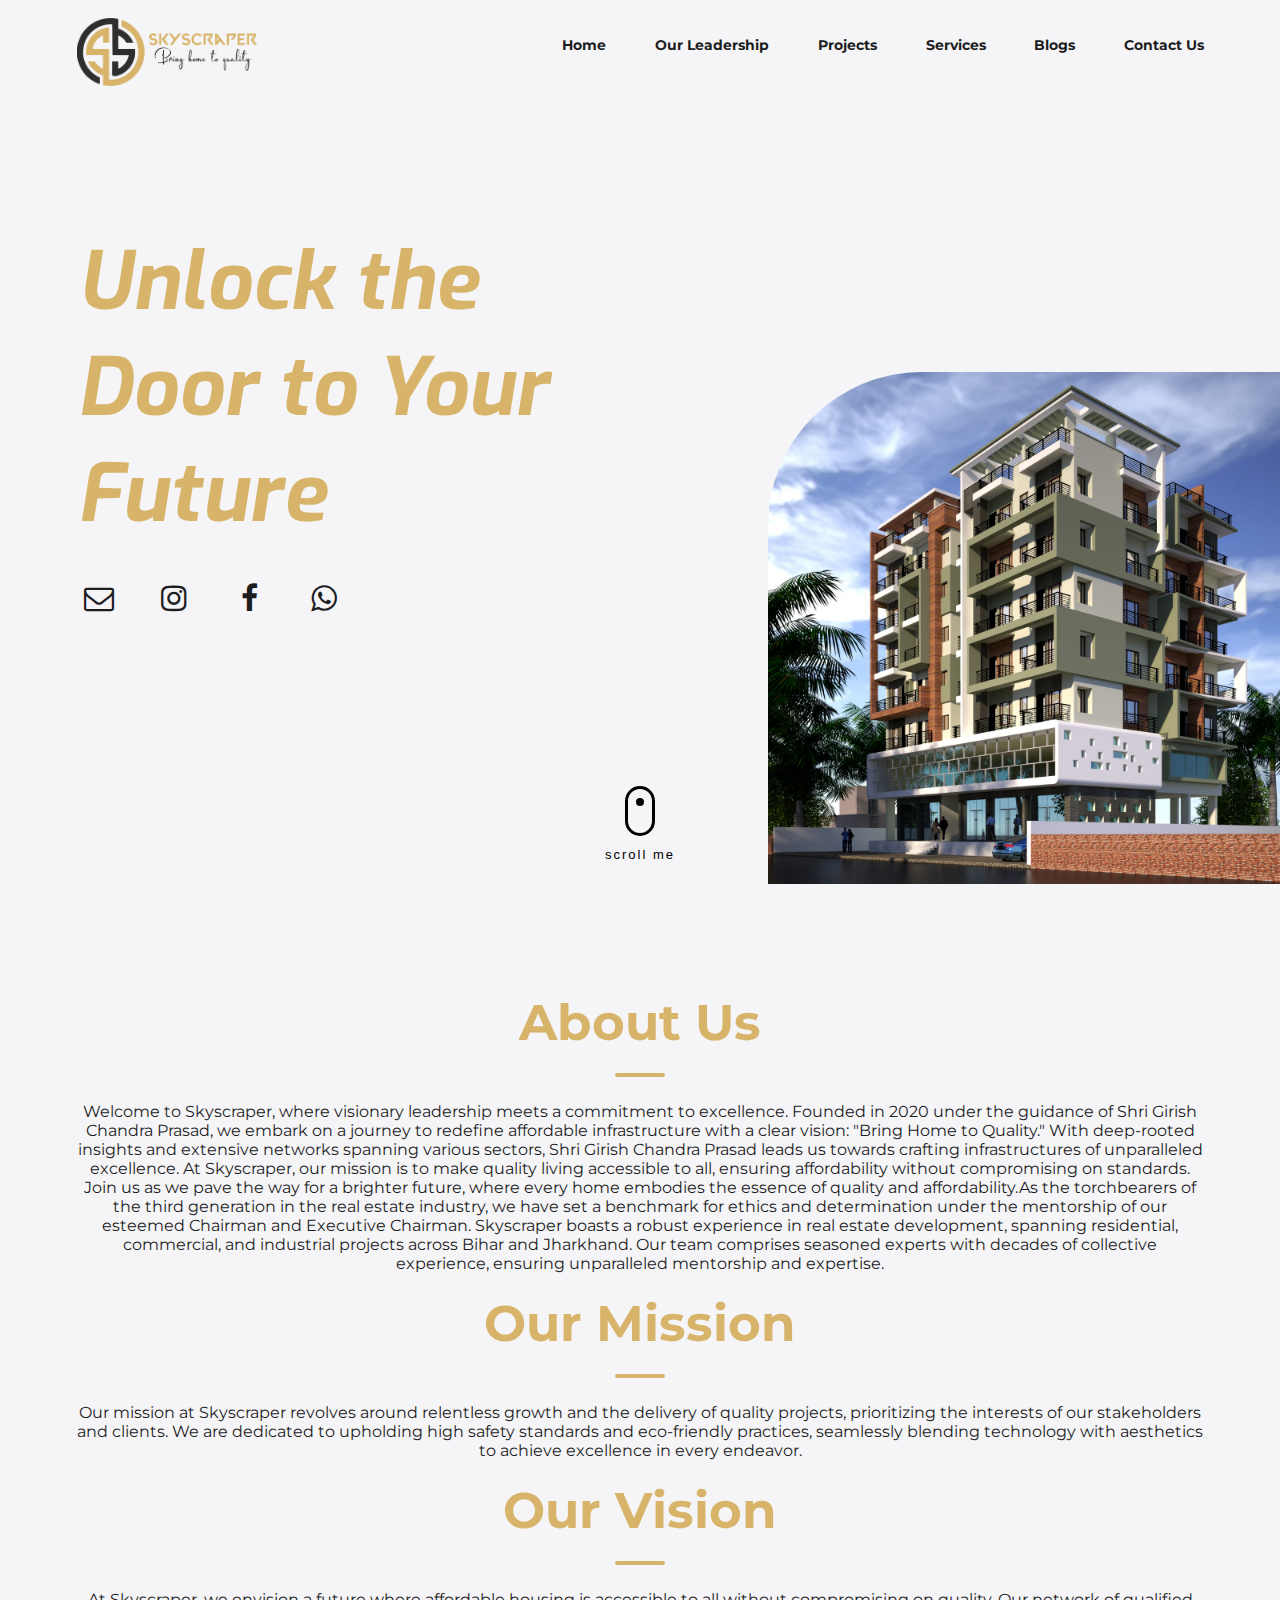
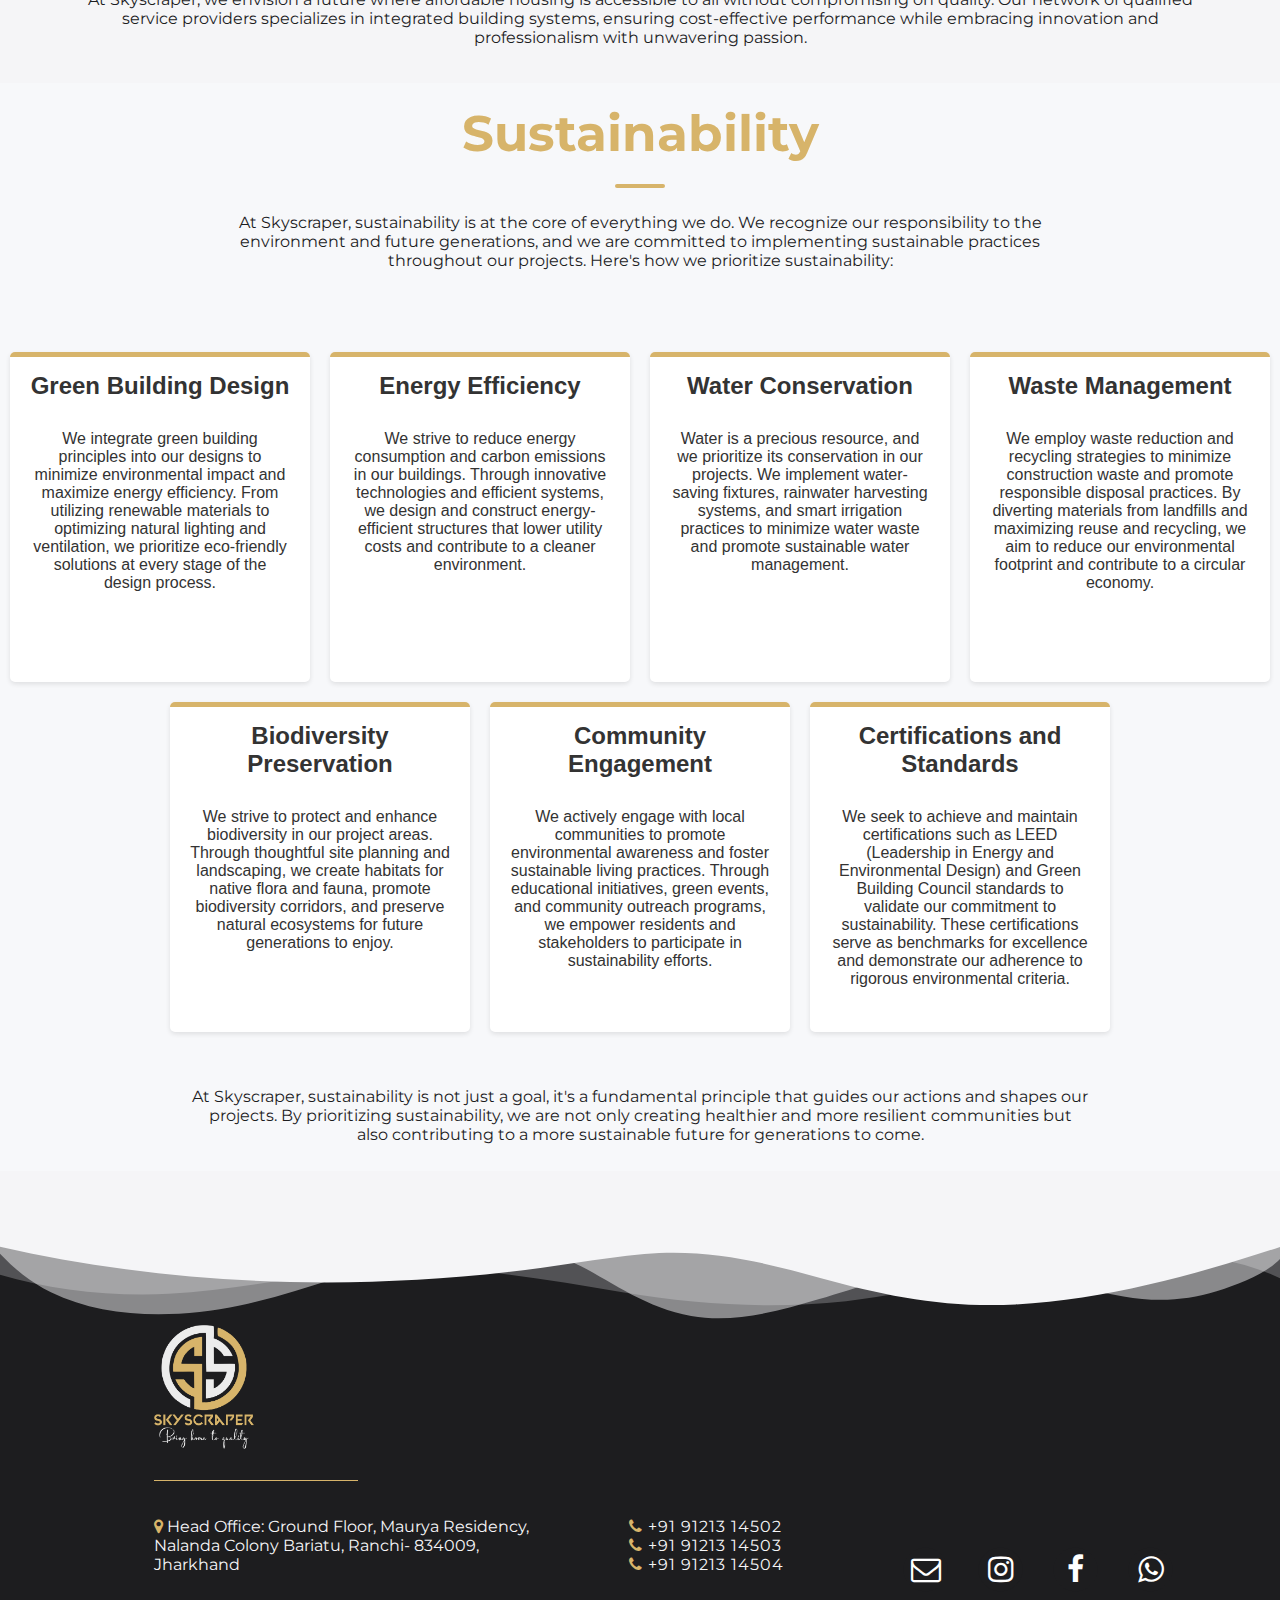
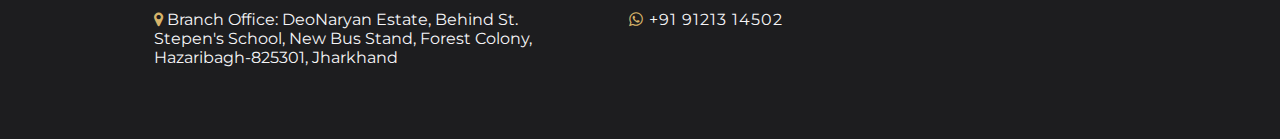
<file: index.html>
<!DOCTYPE html>
<html lang="en">

<head>
    <meta charset="UTF-8">
    <meta name="viewport" content="width=device-width, initial-scale=1.0">
    <title>Sky Scrapers</title>
    <!-- <link href="//maxcdn.bootstrapcdn.com/font-awesome/4.7.0/css/font-awesome.min.css" rel="stylesheet"> -->
    <!-- <link rel='stylesheet' href='https://cdnjs.cloudflare.com/ajax/libs/bootstrap/5.0.2/css/bootstrap.min.css'> -->
    <!-- <link rel='stylesheet' href='https://cdnjs.cloudflare.com/ajax/libs/font-awesome/6.2.0/css/all.min.css'> -->
    <link rel="preconnect" href="https://fonts.googleapis.com">
    <link rel="preconnect" href="https://fonts.gstatic.com" crossorigin>
    <link href="//maxcdn.bootstrapcdn.com/font-awesome/4.7.0/css/font-awesome.min.css" rel="stylesheet">

    <link
        href="https://fonts.googleapis.com/css2?family=Exo:ital,wght@0,100..900;1,100..900&family=Montserrat:ital,wght@0,100..900;1,100..900&display=swap"
        rel="stylesheet">
    <link rel="stylesheet" href="./css/styles.css">
</head>
<!--   font-family: "Montserrat", sans-serif; -->
<!-- font-family: "Exo", sans-serif; -->

<body>


    <!-- HTML -->
    <nav id="navbar">
        <div class="logo">
            <a href="./index.html"><img class="logo-img-nav" src="./assets/Flat-logo.png" alt="" srcset=""></a>
        </div>
        <div class="hamburger">
            <div class="line"></div>
            <div class="line"></div>
            <div class="line"></div>
        </div>
        <ul class="nav-links">
            <li><a class="nav-button montserrat" href="./index.html">Home</a></li>
            <li><a class="nav-button montserrat" href="./ourLeadership.html">Our Leadership</a></li>
            <li><a class="nav-button montserrat" href="./projects.html">Projects</a></li>
            <li><a class="nav-button montserrat" href="./services.html">Services</a></li>
            <li><a class="nav-button montserrat" href="./blogs.html">Blogs</a></li>
            <li><a class="nav-button montserrat" href="./contact.html">Contact Us</a></li>
        </ul>
    </nav>

    <section class="hero-container nav_margin">

        <div class="half left">
            <div class="hero-text">
                <h6 class="headding1 gold">Unlock the Door to Your Future</h6>
                <div class="footer-section3">
                    <div class="footer-contact-sotial ">
                        <div class="sotialmedia-container2">
                            <a href="mailto:skyscrapers.ranchi@gmail.com" class="sotialmedia2  "><i
                                    class="fa fa-envelope-o"></i></a>
                        </div>
                        <div class="sotialmedia-container2">
                            <a href="https://www.instagram.com/ranchiskyscrapers" class="sotialmedia2 "><i
                                    class="fa fa-instagram"></i></a>
                        </div>
                        <div class="sotialmedia-container2">
                            <a href="https://www.facebook.com/profile.php?id=61558452855967" class="sotialmedia2  "><i
                                    class="fa fa-facebook"></i></a>
                        </div>
                        <div class="sotialmedia-container2">
                            <a href="https://wa.me/919121314502" class="sotialmedia2"><i class="fa fa-whatsapp"></i></a>
                        </div>
                    </div>
                </div>
            </div>
        </div>

        <div class="half right">
            <img src="./assets/AnimaResidency.jpg" class="hero-img" alt="" srcset="">
        </div>
        <div class="center">
            <span class="scroll-btn">
                <a href="#down">
                    <span class="mouse">
                        <span>
                        </span>
                    </span>
                </a>
                <p>scroll me</p>
            </span>
        </div>
    </section>




    <!-- Section 2 Begin -->

    <!-- Section 2 End -->



    <!-- About Us section Begin-->
    <section class="contact-section margin-down nav_margin">



        <h1 class="MainHeadding montserrat gold" id="down">About Us</h1>
        <div class="line"></div>

        <div>

            <h3 class="text-center montserrat f-size">Welcome to Skyscraper, where visionary leadership meets a
                commitment to
                excellence.
                Founded in 2020
                under the guidance of Shri Girish Chandra Prasad, we embark on a journey to redefine affordable
                infrastructure with a clear vision: "Bring Home to Quality."
                With deep-rooted insights and extensive networks spanning various sectors, Shri Girish Chandra Prasad
                leads us towards crafting infrastructures of unparalleled excellence. At Skyscraper, our mission is to
                make
                quality living accessible to all, ensuring affordability without compromising on standards.
                Join us as we pave the way for a brighter future, where every home embodies the essence of quality and
                affordability.As the torchbearers of the third generation in the real estate industry, we have set a
                benchmark for ethics and determination under the mentorship of our esteemed Chairman and Executive
                Chairman. Skyscraper boasts a robust experience in real estate development, spanning residential,
                commercial, and industrial projects across Bihar and Jharkhand. Our team comprises seasoned experts
                with decades of collective experience, ensuring unparalleled mentorship and expertise.
            </h3>

            <h1 class="MainHeadding montserrat gold">Our Mission</h1>
            <div class="line"></div>


            <h3 class="text-center montserrat f-size">
                Our mission at Skyscraper revolves around relentless growth and the delivery of quality projects,
                prioritizing the interests of our stakeholders and clients. We are dedicated to upholding high safety
                standards and eco-friendly practices, seamlessly blending technology with aesthetics to achieve
                excellence in every endeavor.
            </h3>

            <h1 class="MainHeadding montserrat gold">Our Vision</h1>
            <div class="line"></div>


            <h3 class="text-center montserrat f-size">
                At Skyscraper, we envision a future where affordable housing is accessible to all without compromising
                on
                quality. Our network of qualified service providers specializes in integrated building systems, ensuring
                cost-effective performance while embracing innovation and professionalism with unwavering passion.
            </h3>
        </div>
    </section>
    <!-- About Us section End -->

    <!-- Section 3 Begin -->
    <section class="second-section">

        <div class="second-section-header">
            <h2 class="MainHeadding montserrat gold">Sustainability</h2>
            <div class="line"></div>

            <h3 class="montserrat f-size">At Skyscraper, sustainability is at the core of everything we do. We recognize
                our
                responsibility to the
                environment and future generations, and we are committed to implementing sustainable practices
                throughout our projects. Here's how we prioritize sustainability:
            </h3>
        </div>
        <div class="card-container">
            <div class="card2">
                <div class="pink-line"></div>
                <div class="card-content">
                    <h2 class="">Green Building Design</h2>
                    <p class="">
                        We integrate green building principles into our designs to minimize environmental impact and
                        maximize energy efficiency. From utilizing renewable materials to optimizing natural lighting
                        and
                        ventilation, we prioritize eco-friendly solutions at every stage of the design process.
                    </p>
                </div>
            </div>
            <div class="card2">
                <div class="pink-line"></div>
                <div class="card-content">
                    <h2 class="">Energy Efficiency</h2>
                    <p class="">
                        We strive to reduce energy consumption and carbon emissions in our buildings. Through
                        innovative technologies and efficient systems, we design and construct energy-efficient
                        structures
                        that lower utility costs and contribute to a cleaner environment.

                    </p>
                </div>
            </div>
            <div class="card2">
                <div class="pink-line"></div>
                <div class="card-content">
                    <h2 class="">Water Conservation</h2>
                    <p class="">
                        Water is a precious resource, and we prioritize its conservation in our projects. We implement
                        water-saving fixtures, rainwater harvesting systems, and smart irrigation practices to minimize
                        water waste and promote sustainable water management.
                    </p>
                </div>
            </div>
            <div class="card2">
                <div class="pink-line"></div>
                <div class="card-content">
                    <h2 class="">Waste Management</h2>
                    <p class="">
                        We employ waste reduction and recycling strategies to minimize construction waste and promote
                        responsible disposal practices. By diverting materials from landfills and maximizing reuse and
                        recycling, we aim to reduce our environmental footprint and contribute to a circular economy.
                    </p>
                </div>
            </div>
            <div class="card2">
                <div class="pink-line"></div>
                <div class="card-content">
                    <h2 class="">Biodiversity Preservation</h2>
                    <p class="">
                        We strive to protect and enhance biodiversity in our project areas. Through thoughtful site
                        planning and landscaping, we create habitats for native flora and fauna, promote biodiversity
                        corridors, and preserve natural ecosystems for future generations to enjoy.

                    </p>
                </div>
            </div>
            <div class="card2">
                <div class="pink-line"></div>
                <div class="card-content">
                    <h2 class="">Community Engagement</h2>
                    <p class="">
                        We actively engage with local communities to promote environmental awareness and foster
                        sustainable living practices. Through educational initiatives, green events, and community
                        outreach programs, we empower residents and stakeholders to participate in sustainability
                        efforts.
                    </p>
                </div>
            </div>
            <div class="card2">
                <div class="pink-line"></div>
                <div class="card-content">
                    <h2 class="">Certifications and Standards</h2>
                    <p class="">We seek to achieve and maintain certifications such as LEED (Leadership in
                        Energy and
                        Environmental Design) and Green Building Council standards to validate our commitment to
                        sustainability. These certifications serve as benchmarks for excellence and demonstrate our
                        adherence to rigorous environmental criteria.
                    </p>
                </div>
            </div>
        </div>
        <div class="second-section-header header2">
            <h3 class="montserrat f-size">
                At Skyscraper, sustainability is not just a goal, it's a fundamental principle that guides our actions
                and
                shapes our projects. By prioritizing sustainability, we are not only creating healthier and more
                resilient
                communities but also contributing to a more sustainable future for generations to come.
            </h3>
        </div>
    </section>
    <!-- Section 3 Begin -->




    <!-- Footer section Begin -->
    <footer>

        <div class="custom-shape-divider-top-1717058555">
            <svg data-name="Layer 1" xmlns="http://www.w3.org/2000/svg" viewBox="0 0 1200 120"
                preserveAspectRatio="none">
                <path
                    d="M0,0V46.29c47.79,22.2,103.59,32.17,158,28,70.36-5.37,136.33-33.31,206.8-37.5C438.64,32.43,512.34,53.67,583,72.05c69.27,18,138.3,24.88,209.4,13.08,36.15-6,69.85-17.84,104.45-29.34C989.49,25,1113-14.29,1200,52.47V0Z"
                    opacity=".25" class="shape-fill"></path>
                <path
                    d="M0,0V15.81C13,36.92,27.64,56.86,47.69,72.05,99.41,111.27,165,111,224.58,91.58c31.15-10.15,60.09-26.07,89.67-39.8,40.92-19,84.73-46,130.83-49.67,36.26-2.85,70.9,9.42,98.6,31.56,31.77,25.39,62.32,62,103.63,73,40.44,10.79,81.35-6.69,119.13-24.28s75.16-39,116.92-43.05c59.73-5.85,113.28,22.88,168.9,38.84,30.2,8.66,59,6.17,87.09-7.5,22.43-10.89,48-26.93,60.65-49.24V0Z"
                    opacity=".5" class="shape-fill"></path>
                <path
                    d="M0,0V5.63C149.93,59,314.09,71.32,475.83,42.57c43-7.64,84.23-20.12,127.61-26.46,59-8.63,112.48,12.24,165.56,35.4C827.93,77.22,886,95.24,951.2,90c86.53-7,172.46-45.71,248.8-84.81V0Z"
                    class="shape-fill"></path>
            </svg>
        </div>
        <div class="footer-logo">
            <img src="./assets/Logo white.png" class="logo-img-footer" alt="" srcset="">
            <div class="footer-logo-line"></div>
        </div>
        <div class="footer-section-container">

            <div class="footer-section1">
                <h3 class="margin-down montserrat f-size"><i class="fa fa-map-marker gold"></i> Head Office: Ground
                    Floor,
                    Maurya
                    Residency,
                    Nalanda Colony Bariatu, Ranchi-
                    834009,
                    Jharkhand</h3>
                <h3 class="margin-down montserrat f-size"><i class="fa fa-map-marker gold"></i> Branch Office: DeoNaryan
                    Estate, Behind
                    St.
                    Stepen's School, New Bus Stand,
                    Forest Colony, Hazaribagh-825301,
                    Jharkhand</h3>
            </div>

            <div class="footer-section2">
                <h3 class="montserrat f-size letter-spacing"><i class="fa fa-phone gold"></i> +91 91213 14502</h3>
                <h3 class="montserrat f-size letter-spacing"><i class="fa fa-phone gold"></i> +91 91213 14503</h3>
                <h3 class="margin-down montserrat f-size letter-spacing"><i class="fa fa-phone gold"></i> +91 91213
                    14504</h3>
                <h3 class="montserrat margin-down f-size letter-spacing"><i class="fa fa-whatsapp gold"></i> +91 91213
                    14502</h3>
            </div>

            <div class="contact-sotial">
                <div class="sotialmedia-container">
                    <a href="mailto:skyscrapers.ranchi@gmail.com" class="sotialmedia"><i
                            class="fa fa-envelope-o"></i></a>
                </div>
                <div class="sotialmedia-container">
                    <a href="https://www.instagram.com/ranchiskyscrapers" class="sotialmedia"><i
                            class="fa fa-instagram"></i></a>
                </div>
                <div class="sotialmedia-container">
                    <a href="https://www.facebook.com/profile.php?id=61558452855967" class="sotialmedia"><i
                            class="fa fa-facebook"></i></a>
                </div>
                <div class="sotialmedia-container">
                    <a href="https://wa.me/919121314502" class="sotialmedia"><i class="fa fa-whatsapp"></i></a>
                </div>



            </div>

        </div>
    </footer>
    <!-- Footer section Begin -->



</body>
<script src="./js/script.js"></script>

</html>
</file>
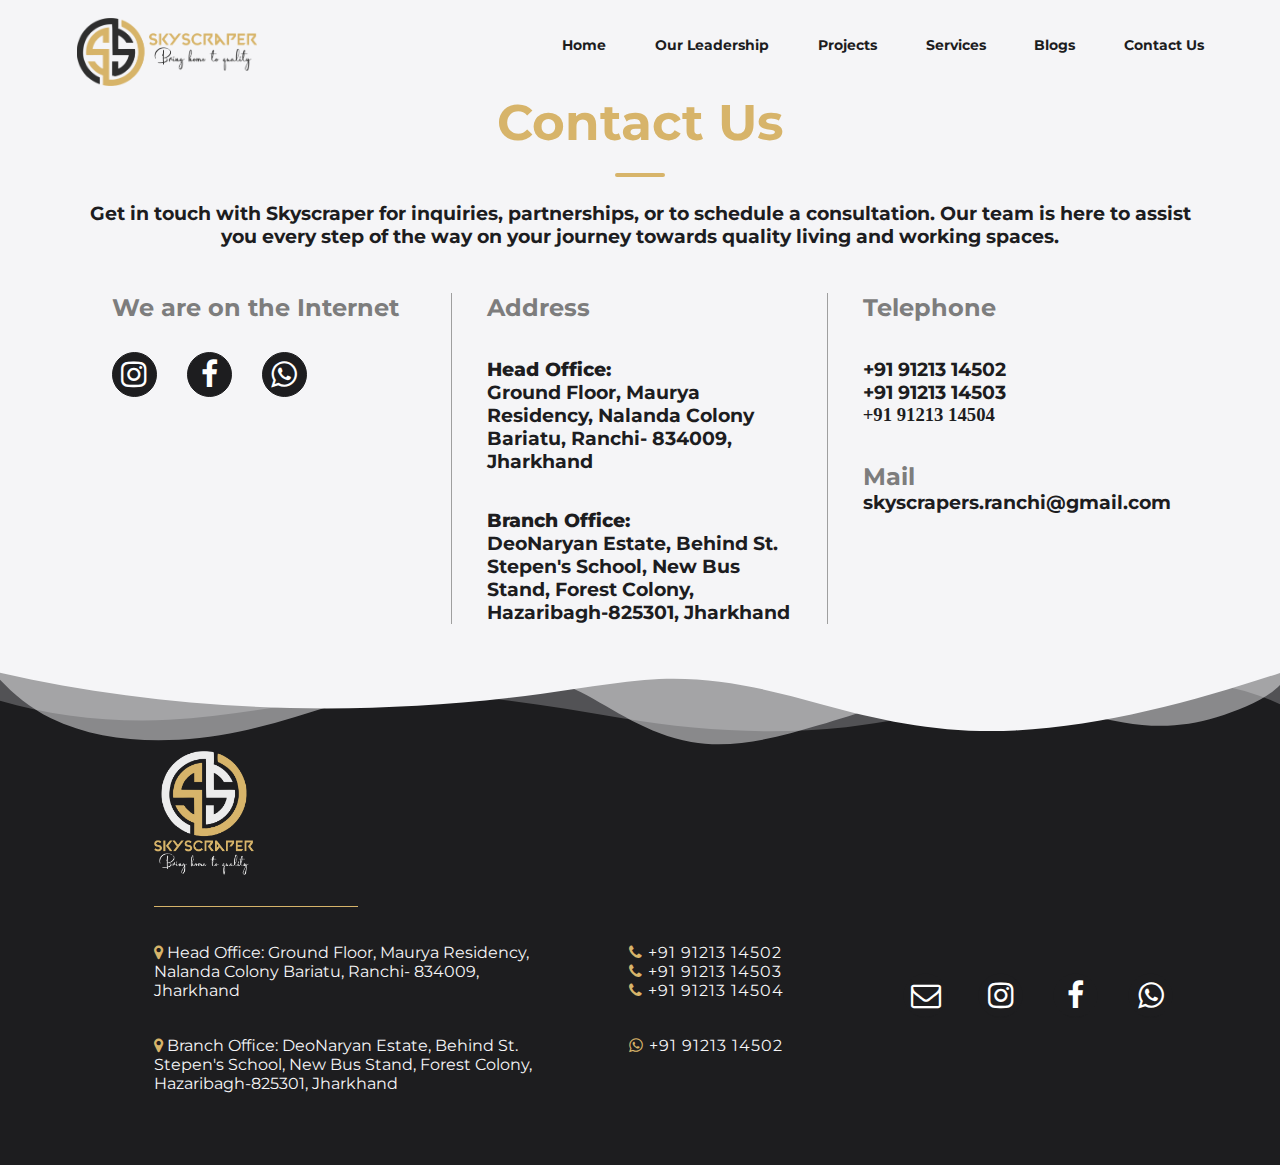
<file: contact.html>
<!DOCTYPE html>
<html lang="en">

<head>
    <meta charset="UTF-8">
    <meta name="viewport" content="width=device-width, initial-scale=1.0">
    <title>Sky Scraper || Contact Us</title>

    <link href="//maxcdn.bootstrapcdn.com/font-awesome/4.7.0/css/font-awesome.min.css" rel="stylesheet">

    <link rel="stylesheet" href="./css/styles.css">
</head>

<body>
    <nav id="navbar">
        <div class="logo">
            <a href="./index.html"><img class="logo-img-nav" src="./assets/Flat-logo.png" alt="" srcset=""></a>
        </div>
        <div class="hamburger">
            <div class="line"></div>
            <div class="line"></div>
            <div class="line"></div>
        </div>
        <ul class="nav-links">
            <li><a class="nav-button montserrat" href="./index.html">Home</a></li>
            <li><a class="nav-button montserrat" href="./ourLeadership.html">Our Leadership</a></li>
            <li><a class="nav-button montserrat" href="./projects.html">Projects</a></li>
            <li><a class="nav-button montserrat" href="./services.html">Services</a></li>
            <li><a class="nav-button montserrat" href="./blogs.html">Blogs</a></li>
            <li><a class="nav-button montserrat" href="./contact.html">Contact Us</a></li>
        </ul>
    </nav>

    <section class="contact-section nav_margin">



        <h1 class="MainHeadding montserrat gold">Contact Us</h1>
        <div class="line"></div>

        <div>

            <h3 class="text-center montserrat">Get in touch with Skyscraper for inquiries, partnerships, or to schedule
                a
                consultation. Our team is
                here to
                assist you every step of the way on your journey towards quality living and working spaces.</h3>
        </div>

        <div class="contact-container">
            <div class="contact-div right-border">
                <h2 class="grey montserrat">We are on the Internet</h2>
                <div class="contact-sotial">
                    <div class="sotialmedia-container">
                        <a href="https://www.instagram.com/ranchiskyscrapers" class="sotialmedia"><i
                                class="fa fa-instagram"></i></a>
                    </div>
                    <div class="sotialmedia-container">
                        <a href="https://www.facebook.com/profile.php?id=61558452855967" class="sotialmedia"><i
                                class="fa fa-facebook"></i></a>
                    </div>
                    <div class="sotialmedia-container">
                        <a href="https://wa.me/919121314502" class="sotialmedia"><i class="fa fa-whatsapp"></i></a>
                    </div>
                </div>

                <!-- this is usable 👇 -->
                <!-- <div> -->
                <!-- <button class="mail-button"> -->
                <!-- <p class="mail-button-text"><i class="fa fa-envelope-o"></i> Write to us</p> -->
                <!-- </button> -->
                <!-- </div> -->
            </div>

            <div class="contact-div right-border">
                <h2 class="margin-down grey montserrat">Address</h3>
                    <h3 class="bold montserrat">Head Office:</h3>
                    <h3 class="margin-down montserrat">Ground Floor, Maurya Residency, Nalanda Colony Bariatu, Ranchi-
                        834009,
                        Jharkhand</h3>
                    <h3 class="bold montserrat">Branch Office:</h3>
                    <h3 class="montserrat">DeoNaryan Estate, Behind St. Stepen's School, New Bus Stand, Forest Colony,
                        Hazaribagh-825301,
                        Jharkhand</h3>
            </div>

            <div class="contact-div">
                <h2 class="margin-down grey montserrat">Telephone</h2>
                <h3 class="montserrat">+91 91213 14502</h3>
                <h3 class="montserrat">+91 91213 14503</h3>
                <h3 class="margin-down">+91 91213 14504</h3>

                <h2 class="grey montserrat">Mail</h2>
                <h3><a class="mailto montserrat"
                        href="mailto:skyscrapers.ranchi@gmail.com">skyscrapers.ranchi@gmail.com</a>
                </h3>
            </div>
        </div>

    </section>






    <!-- Footer section Begin -->
    <footer>

        <div class="custom-shape-divider-top-1717058555">
            <svg data-name="Layer 1" xmlns="http://www.w3.org/2000/svg" viewBox="0 0 1200 120"
                preserveAspectRatio="none">
                <path
                    d="M0,0V46.29c47.79,22.2,103.59,32.17,158,28,70.36-5.37,136.33-33.31,206.8-37.5C438.64,32.43,512.34,53.67,583,72.05c69.27,18,138.3,24.88,209.4,13.08,36.15-6,69.85-17.84,104.45-29.34C989.49,25,1113-14.29,1200,52.47V0Z"
                    opacity=".25" class="shape-fill"></path>
                <path
                    d="M0,0V15.81C13,36.92,27.64,56.86,47.69,72.05,99.41,111.27,165,111,224.58,91.58c31.15-10.15,60.09-26.07,89.67-39.8,40.92-19,84.73-46,130.83-49.67,36.26-2.85,70.9,9.42,98.6,31.56,31.77,25.39,62.32,62,103.63,73,40.44,10.79,81.35-6.69,119.13-24.28s75.16-39,116.92-43.05c59.73-5.85,113.28,22.88,168.9,38.84,30.2,8.66,59,6.17,87.09-7.5,22.43-10.89,48-26.93,60.65-49.24V0Z"
                    opacity=".5" class="shape-fill"></path>
                <path
                    d="M0,0V5.63C149.93,59,314.09,71.32,475.83,42.57c43-7.64,84.23-20.12,127.61-26.46,59-8.63,112.48,12.24,165.56,35.4C827.93,77.22,886,95.24,951.2,90c86.53-7,172.46-45.71,248.8-84.81V0Z"
                    class="shape-fill"></path>
            </svg>
        </div>
        <div class="footer-logo">
            <img src="./assets/Logo white.png" class="logo-img-footer" alt="" srcset="">
            <div class="footer-logo-line"></div>
        </div>
        <div class="footer-section-container">

            <div class="footer-section1">
                <h3 class="margin-down montserrat f-size"><i class="fa fa-map-marker gold"></i> Head Office: Ground
                    Floor,
                    Maurya
                    Residency,
                    Nalanda Colony Bariatu, Ranchi-
                    834009,
                    Jharkhand</h3>
                <h3 class="margin-down montserrat f-size"><i class="fa fa-map-marker gold"></i> Branch Office: DeoNaryan
                    Estate, Behind
                    St.
                    Stepen's School, New Bus Stand,
                    Forest Colony, Hazaribagh-825301,
                    Jharkhand</h3>
            </div>

            <div class="footer-section2">
                <h3 class="montserrat f-size letter-spacing"><i class="fa fa-phone gold"></i> +91 91213 14502</h3>
                <h3 class="montserrat f-size letter-spacing"><i class="fa fa-phone gold"></i> +91 91213 14503</h3>
                <h3 class="margin-down montserrat f-size letter-spacing"><i class="fa fa-phone gold"></i> +91 91213
                    14504</h3>
                <h3 class="montserrat margin-down f-size letter-spacing"><i class="fa fa-whatsapp gold"></i> +91 91213
                    14502</h3>
            </div>

            <div class="contact-sotial">
                <div class="sotialmedia-container">
                    <a href="mailto:skyscrapers.ranchi@gmail.com" class="sotialmedia"><i
                            class="fa fa-envelope-o"></i></a>
                </div>
                <div class="sotialmedia-container">
                    <a href="https://www.instagram.com/ranchiskyscrapers" class="sotialmedia"><i
                            class="fa fa-instagram"></i></a>
                </div>
                <div class="sotialmedia-container">
                    <a href="https://www.facebook.com/profile.php?id=61558452855967" class="sotialmedia"><i
                            class="fa fa-facebook"></i></a>
                </div>
                <div class="sotialmedia-container">
                    <a href="https://wa.me/919121314502" class="sotialmedia"><i class="fa fa-whatsapp"></i></a>
                </div>



            </div>

        </div>
    </footer>
    <!-- Footer section Begin -->



</body>
<script src="./js/script.js"></script>
<!-- <script src="./js/googleMap.js"></script> -->

</html>
</file>
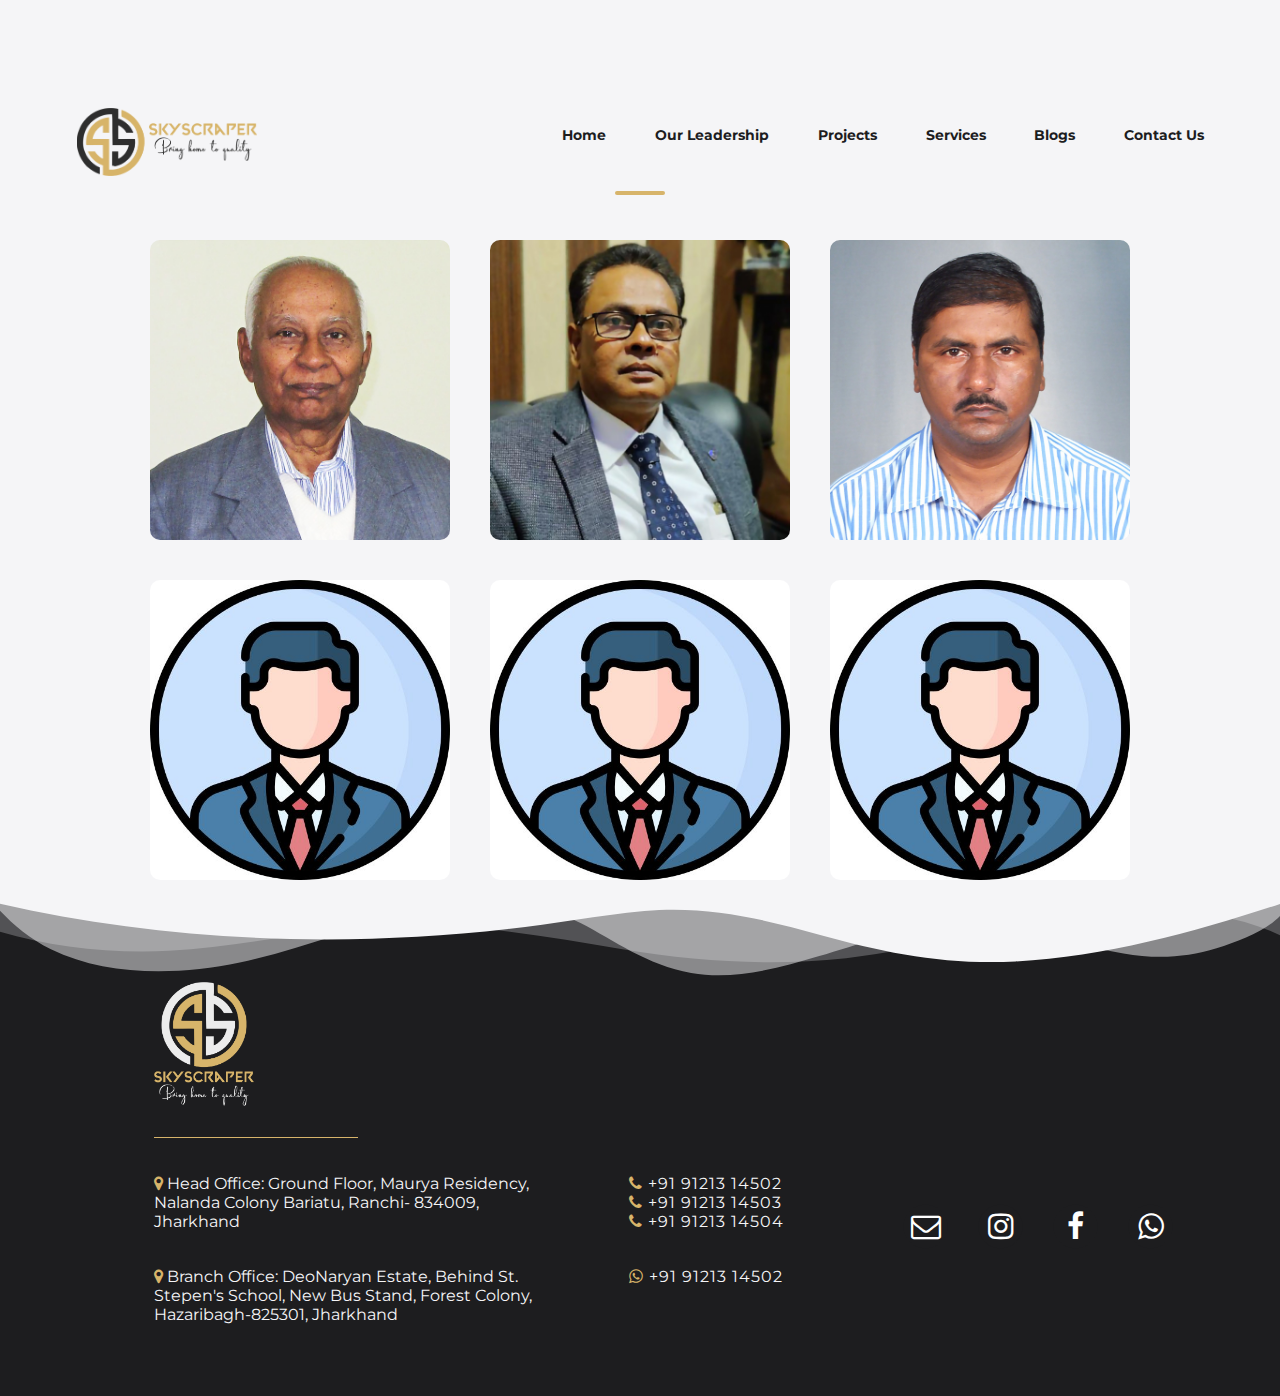
<file: ourLeadership.html>
<!DOCTYPE html>
<html lang="en">

<head>
    <meta charset="UTF-8">
    <meta name="viewport" content="width=device-width, initial-scale=1.0">
    <title>Sky Scrapers || Our Leadership</title>
    <link href="//maxcdn.bootstrapcdn.com/font-awesome/4.7.0/css/font-awesome.min.css" rel="stylesheet">

    <link rel="preconnect" href="https://fonts.googleapis.com">
    <link rel="preconnect" href="https://fonts.gstatic.com" crossorigin>
    <link rel="stylesheet" href="./css/styles.css">
</head>

<body>
    <nav id="navbar">
        <div class="logo">
            <a href="./index.html"><img class="logo-img-nav" src="./assets/Flat-logo.png" alt="" srcset=""></a>
        </div>
        <div class="hamburger">
            <div class="line"></div>
            <div class="line"></div>
            <div class="line"></div>
        </div>
        <ul class="nav-links">
            <li><a class="nav-button montserrat" href="./index.html">Home</a></li>
            <li><a class="nav-button montserrat" href="./ourLeadership.html">Our Leadership</a></li>
            <li><a class="nav-button montserrat" href="./projects.html">Projects</a></li>
            <li><a class="nav-button montserrat" href="./services.html">Services</a></li>
            <li><a class="nav-button montserrat" href="./blogs.html">Blogs</a></li>
            <li><a class="nav-button montserrat" href="./contact.html">Contact Us</a></li>
        </ul>
    </nav>

    <section class="leadership-margin">
        <h1 class="MainHeadding montserrat gold">Our Leadership</h1>
        <div class="line"></div>

        <div class="leadership-container">

            <div class="flex-row">
                <div class="projects-card">
                    <img src="./assets/Leadership/Girish_Chandra_prasad.jpg" alt="">
                    <div class="card__content">
                        <p class="card__title montserrat">
                            Shri Girish Chandra Prasad (Chairman)
                        </p>
                        <p class="card__description montserrat">With over four decades of experience, Shri Girish
                            Chandra
                            Prasad, our
                            esteemed Chairman, is a visionary
                            leader in the real estate domain. His relentless pursuit of excellence has propelled
                            Skyscraper
                            to the
                            forefront of the industry, with a track record of delivering exceptional projects across
                            Bihar
                            and Jharkhand.</p>
                    </div>
                </div>
                <div class="projects-card">
                    <img src="./assets/Leadership/Rajesh_Kumar.jpg" alt="">
                    <div class="card__content">
                        <p class="card__title montserrat">
                            Mr. Rajesh Kumar (Executive Chairman) </p>
                        <p class="card__description montserrat">As the Executive Chairman, Mr. Rajesh Kumar brings a
                            wealth
                            of
                            experience and expertise to the table. His
                            proactive approach and visionary leadership have been instrumental in steering Skyscraper
                            towards
                            success, with a focus on delivering top-notch residential and commercial properties.
                        </p>
                    </div>
                </div>
                <div class="projects-card">
                    <img src="./assets/Leadership/Dhirendra_Kumar.jpg" alt="">
                    <div class="card__content">
                        <p class="card__title montserrat">
                            Mr. Dhirendra Kumar (Executive Chairman) </p>
                        <p class="card__description montserrat">Mr. Dhirendra Kumar, our Executive Chairman, is
                            dedicated to
                            driving
                            the overall development of
                            Skyscraper. With a focus on affordability and sustainability, he plays a pivotal role in
                            shaping
                            the
                            organization's future trajectory.</p>
                    </div>
                </div>
            </div>
            <div class="flex-row">
                <div class="projects-card">
                    <img src="./assets/Leadership/TestDP.jpg" alt="">
                    <div class="card__content">
                        <p class="card__title montserrat">
                            Mr. Pawan Singh (Director) </p>
                        <p class="card__description montserrat">A dynamic force within Skyscraper, Mr. Pawan Singh has
                            played a key
                            role in modernizing our operational
                            style. His innovative thinking and commitment to excellence have contributed to our
                            continued
                            success.</p>
                    </div>
                </div>
                <div class="projects-card">
                    <img src="./assets/Leadership/TestDP.jpg" alt="">
                    <div class="card__content">
                        <p class="card__title montserrat">
                            Mr. Kanchan Parimal (Director) </p>
                        <p class="card__description montserrat">Mr. Kanchan Parimal leads the HR and Policies
                            department,
                            ensuring that
                            Skyscraper remains at the
                            forefront of organizational excellence. His dedication and innovative ideas have helped
                            establish
                            Skyscraper as a leader in the region.</p>
                    </div>
                </div>
                <div class="projects-card">
                    <img src="./assets/Leadership/TestDP.jpg" alt="">
                    <div class="card__content">
                        <p class="card__title montserrat">
                            Mr. Ankur Sinha (Director) </p>
                        <p class="card__description montserrat">With a background in interior design and a passion for
                            innovation, Mr.
                            Ankur Sinha brings a fresh
                            perspective to Skyscraper. His expertise in modern technology and sustainable construction
                            techniques is
                            instrumental in driving our business forward.</p>
                    </div>
                </div>
            </div>



        </div>
    </section>



    <!-- Footer section Begin -->
    <footer>

        <div class="custom-shape-divider-top-1717058555">
            <svg data-name="Layer 1" xmlns="http://www.w3.org/2000/svg" viewBox="0 0 1200 120"
                preserveAspectRatio="none">
                <path
                    d="M0,0V46.29c47.79,22.2,103.59,32.17,158,28,70.36-5.37,136.33-33.31,206.8-37.5C438.64,32.43,512.34,53.67,583,72.05c69.27,18,138.3,24.88,209.4,13.08,36.15-6,69.85-17.84,104.45-29.34C989.49,25,1113-14.29,1200,52.47V0Z"
                    opacity=".25" class="shape-fill"></path>
                <path
                    d="M0,0V15.81C13,36.92,27.64,56.86,47.69,72.05,99.41,111.27,165,111,224.58,91.58c31.15-10.15,60.09-26.07,89.67-39.8,40.92-19,84.73-46,130.83-49.67,36.26-2.85,70.9,9.42,98.6,31.56,31.77,25.39,62.32,62,103.63,73,40.44,10.79,81.35-6.69,119.13-24.28s75.16-39,116.92-43.05c59.73-5.85,113.28,22.88,168.9,38.84,30.2,8.66,59,6.17,87.09-7.5,22.43-10.89,48-26.93,60.65-49.24V0Z"
                    opacity=".5" class="shape-fill"></path>
                <path
                    d="M0,0V5.63C149.93,59,314.09,71.32,475.83,42.57c43-7.64,84.23-20.12,127.61-26.46,59-8.63,112.48,12.24,165.56,35.4C827.93,77.22,886,95.24,951.2,90c86.53-7,172.46-45.71,248.8-84.81V0Z"
                    class="shape-fill"></path>
            </svg>
        </div>
        <div class="footer-logo">
            <img src="./assets/Logo white.png" class="logo-img-footer" alt="" srcset="">
            <div class="footer-logo-line"></div>
        </div>
        <div class="footer-section-container">

            <div class="footer-section1">
                <h3 class="margin-down montserrat f-size"><i class="fa fa-map-marker gold"></i> Head Office: Ground
                    Floor,
                    Maurya
                    Residency,
                    Nalanda Colony Bariatu, Ranchi-
                    834009,
                    Jharkhand</h3>
                <h3 class="margin-down montserrat f-size"><i class="fa fa-map-marker gold"></i> Branch Office: DeoNaryan
                    Estate, Behind
                    St.
                    Stepen's School, New Bus Stand,
                    Forest Colony, Hazaribagh-825301,
                    Jharkhand</h3>
            </div>

            <div class="footer-section2">
                <h3 class="montserrat f-size letter-spacing"><i class="fa fa-phone gold"></i> +91 91213 14502</h3>
                <h3 class="montserrat f-size letter-spacing"><i class="fa fa-phone gold"></i> +91 91213 14503</h3>
                <h3 class="margin-down montserrat f-size letter-spacing"><i class="fa fa-phone gold"></i> +91 91213
                    14504</h3>
                <h3 class="montserrat margin-down f-size letter-spacing"><i class="fa fa-whatsapp gold"></i> +91 91213
                    14502</h3>
            </div>

            <div class="contact-sotial">
                <div class="sotialmedia-container">
                    <a href="mailto:skyscrapers.ranchi@gmail.com" class="sotialmedia"><i
                            class="fa fa-envelope-o"></i></a>
                </div>
                <div class="sotialmedia-container">
                    <a href="https://www.instagram.com/ranchiskyscrapers" class="sotialmedia"><i
                            class="fa fa-instagram"></i></a>
                </div>
                <div class="sotialmedia-container">
                    <a href="https://www.facebook.com/profile.php?id=61558452855967" class="sotialmedia"><i
                            class="fa fa-facebook"></i></a>
                </div>
                <div class="sotialmedia-container">
                    <a href="https://wa.me/919121314502" class="sotialmedia"><i class="fa fa-whatsapp"></i></a>
                </div>



            </div>

        </div>
    </footer>
    <!-- Footer section Begin -->


</body>
<script src="./js/script.js"></script>

</html>
</file>
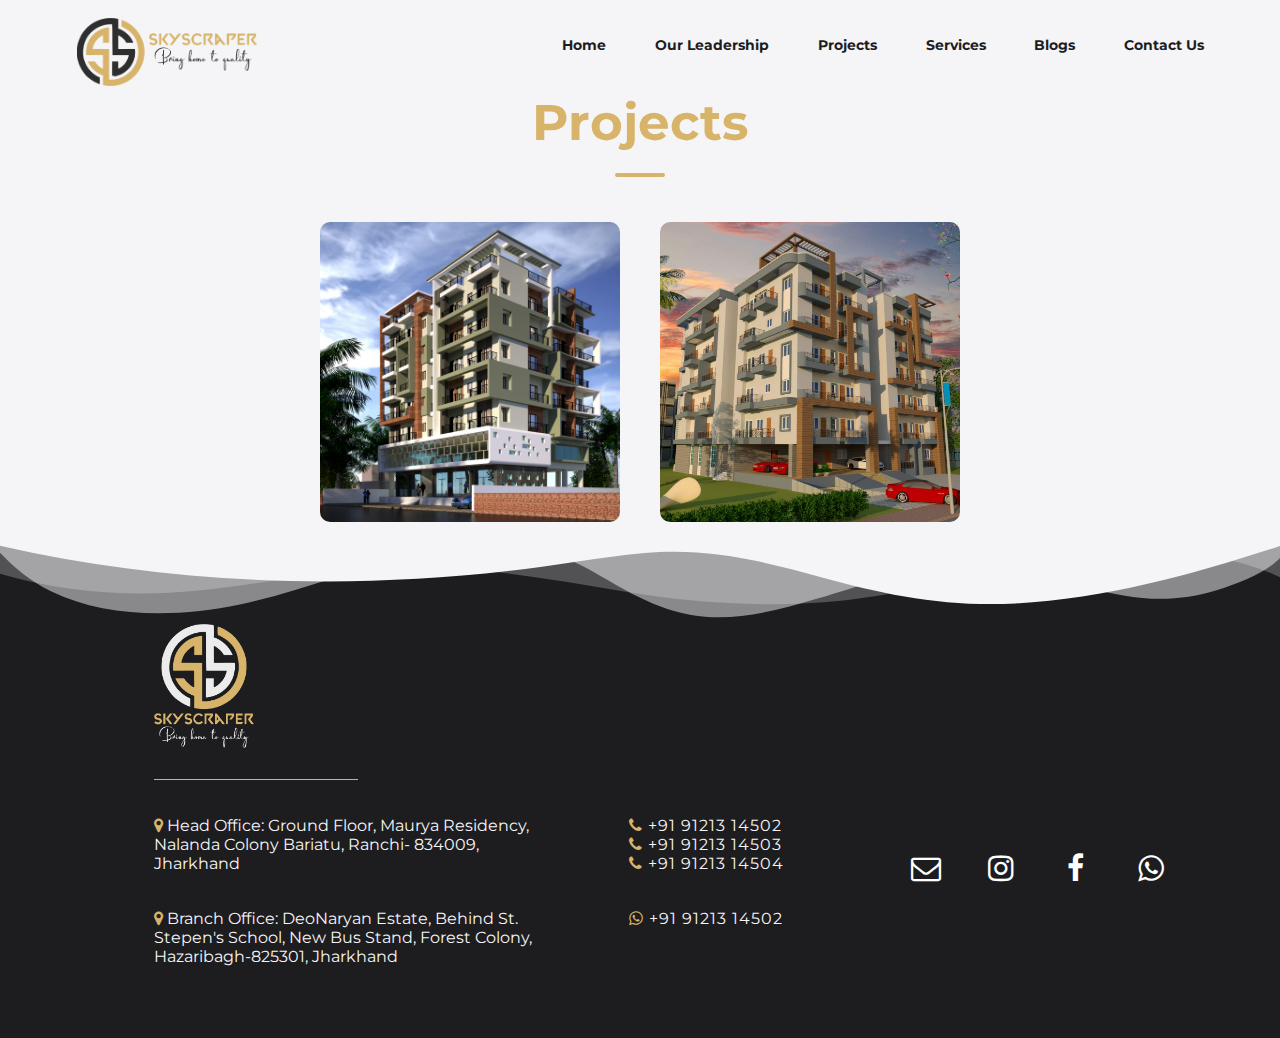
<file: projects.html>
<!DOCTYPE html>
<html lang="en">

<head>
    <meta charset="UTF-8">
    <meta name="viewport" content="width=device-width, initial-scale=1.0">
    <title>Sky Scraper || Projects</title>
    <link href="//maxcdn.bootstrapcdn.com/font-awesome/4.7.0/css/font-awesome.min.css" rel="stylesheet">

    <link rel="preconnect" href="https://fonts.googleapis.com">
    <link rel="preconnect" href="https://fonts.gstatic.com" crossorigin>
    <link rel="stylesheet" href="./css/styles.css">
</head>

<body>
    <nav id="navbar">
        <div class="logo">
            <a href="./index.html"><img class="logo-img-nav" src="./assets/Flat-logo.png" alt="" srcset=""></a>
        </div>
        <div class="hamburger">
            <div class="line"></div>
            <div class="line"></div>
            <div class="line"></div>
        </div>
        <ul class="nav-links">
            <li><a class="nav-button montserrat" href="./index.html">Home</a></li>
            <li><a class="nav-button montserrat" href="./ourLeadership.html">Our Leadership</a></li>
            <li><a class="nav-button montserrat" href="./projects.html">Projects</a></li>
            <li><a class="nav-button montserrat" href="./services.html">Services</a></li>
            <li><a class="nav-button montserrat" href="./blogs.html">Blogs</a></li>
            <li><a class="nav-button montserrat" href="./contact.html">Contact Us</a></li>
        </ul>
    </nav>

    <section class="projects-section nav_margin">
        <h1 class="MainHeadding montserrat gold">Projects</h1>
        <div class="line"></div>

        <div class="projects-container">
            <div class="projects-card">
                <img src="./assets/AnimaResidency.jpg" alt="">
                <div class="card__content">
                    <p class="card__title montserrat">
                        Anima Residency
                    </p>
                    <p class="card__description montserrat">Chutu Road, Near Nirmal Mahto Chowk,
                        Bit More, Neori</p>
                </div>
            </div>
            <div class="projects-card">
                <img src="./assets/DeoNarayanEstate.jpg" alt="">
                <div class="card__content">
                    <p class="card__title montserrat">
                        DeoNaryan Estate
                    </p>
                    <p class="card__description montserrat">Behind St. Stepen's School, New Bus Stand, Forest Colony,
                        Hazaribagh-825301, Jharkhand</p>
                </div>
            </div>
        </div>

    </section>



    <!-- Footer section Begin -->
    <footer>

        <div class="custom-shape-divider-top-1717058555">
            <svg data-name="Layer 1" xmlns="http://www.w3.org/2000/svg" viewBox="0 0 1200 120"
                preserveAspectRatio="none">
                <path
                    d="M0,0V46.29c47.79,22.2,103.59,32.17,158,28,70.36-5.37,136.33-33.31,206.8-37.5C438.64,32.43,512.34,53.67,583,72.05c69.27,18,138.3,24.88,209.4,13.08,36.15-6,69.85-17.84,104.45-29.34C989.49,25,1113-14.29,1200,52.47V0Z"
                    opacity=".25" class="shape-fill"></path>
                <path
                    d="M0,0V15.81C13,36.92,27.64,56.86,47.69,72.05,99.41,111.27,165,111,224.58,91.58c31.15-10.15,60.09-26.07,89.67-39.8,40.92-19,84.73-46,130.83-49.67,36.26-2.85,70.9,9.42,98.6,31.56,31.77,25.39,62.32,62,103.63,73,40.44,10.79,81.35-6.69,119.13-24.28s75.16-39,116.92-43.05c59.73-5.85,113.28,22.88,168.9,38.84,30.2,8.66,59,6.17,87.09-7.5,22.43-10.89,48-26.93,60.65-49.24V0Z"
                    opacity=".5" class="shape-fill"></path>
                <path
                    d="M0,0V5.63C149.93,59,314.09,71.32,475.83,42.57c43-7.64,84.23-20.12,127.61-26.46,59-8.63,112.48,12.24,165.56,35.4C827.93,77.22,886,95.24,951.2,90c86.53-7,172.46-45.71,248.8-84.81V0Z"
                    class="shape-fill"></path>
            </svg>
        </div>
        <div class="footer-logo">
            <img src="./assets/Logo white.png" class="logo-img-footer" alt="" srcset="">
            <div class="footer-logo-line"></div>
        </div>
        <div class="footer-section-container">

            <div class="footer-section1">
                <h3 class="margin-down montserrat f-size"><i class="fa fa-map-marker gold"></i> Head Office: Ground
                    Floor,
                    Maurya
                    Residency,
                    Nalanda Colony Bariatu, Ranchi-
                    834009,
                    Jharkhand</h3>
                <h3 class="margin-down montserrat f-size"><i class="fa fa-map-marker gold"></i> Branch Office: DeoNaryan
                    Estate, Behind
                    St.
                    Stepen's School, New Bus Stand,
                    Forest Colony, Hazaribagh-825301,
                    Jharkhand</h3>
            </div>

            <div class="footer-section2">
                <h3 class="montserrat f-size letter-spacing"><i class="fa fa-phone gold"></i> +91 91213 14502</h3>
                <h3 class="montserrat f-size letter-spacing"><i class="fa fa-phone gold"></i> +91 91213 14503</h3>
                <h3 class="margin-down montserrat f-size letter-spacing"><i class="fa fa-phone gold"></i> +91 91213
                    14504</h3>
                <h3 class="montserrat margin-down f-size letter-spacing"><i class="fa fa-whatsapp gold"></i> +91 91213
                    14502</h3>
            </div>

            <div class="contact-sotial">
                <div class="sotialmedia-container">
                    <a href="mailto:skyscrapers.ranchi@gmail.com" class="sotialmedia"><i
                            class="fa fa-envelope-o"></i></a>
                </div>
                <div class="sotialmedia-container">
                    <a href="https://www.instagram.com/ranchiskyscrapers" class="sotialmedia"><i
                            class="fa fa-instagram"></i></a>
                </div>
                <div class="sotialmedia-container">
                    <a href="https://www.facebook.com/profile.php?id=61558452855967" class="sotialmedia"><i
                            class="fa fa-facebook"></i></a>
                </div>
                <div class="sotialmedia-container">
                    <a href="https://wa.me/919121314502" class="sotialmedia"><i class="fa fa-whatsapp"></i></a>
                </div>



            </div>

        </div>
    </footer>
    <!-- Footer section Begin -->





</body>
<script src="./js/script.js"></script>

</html>
</file>
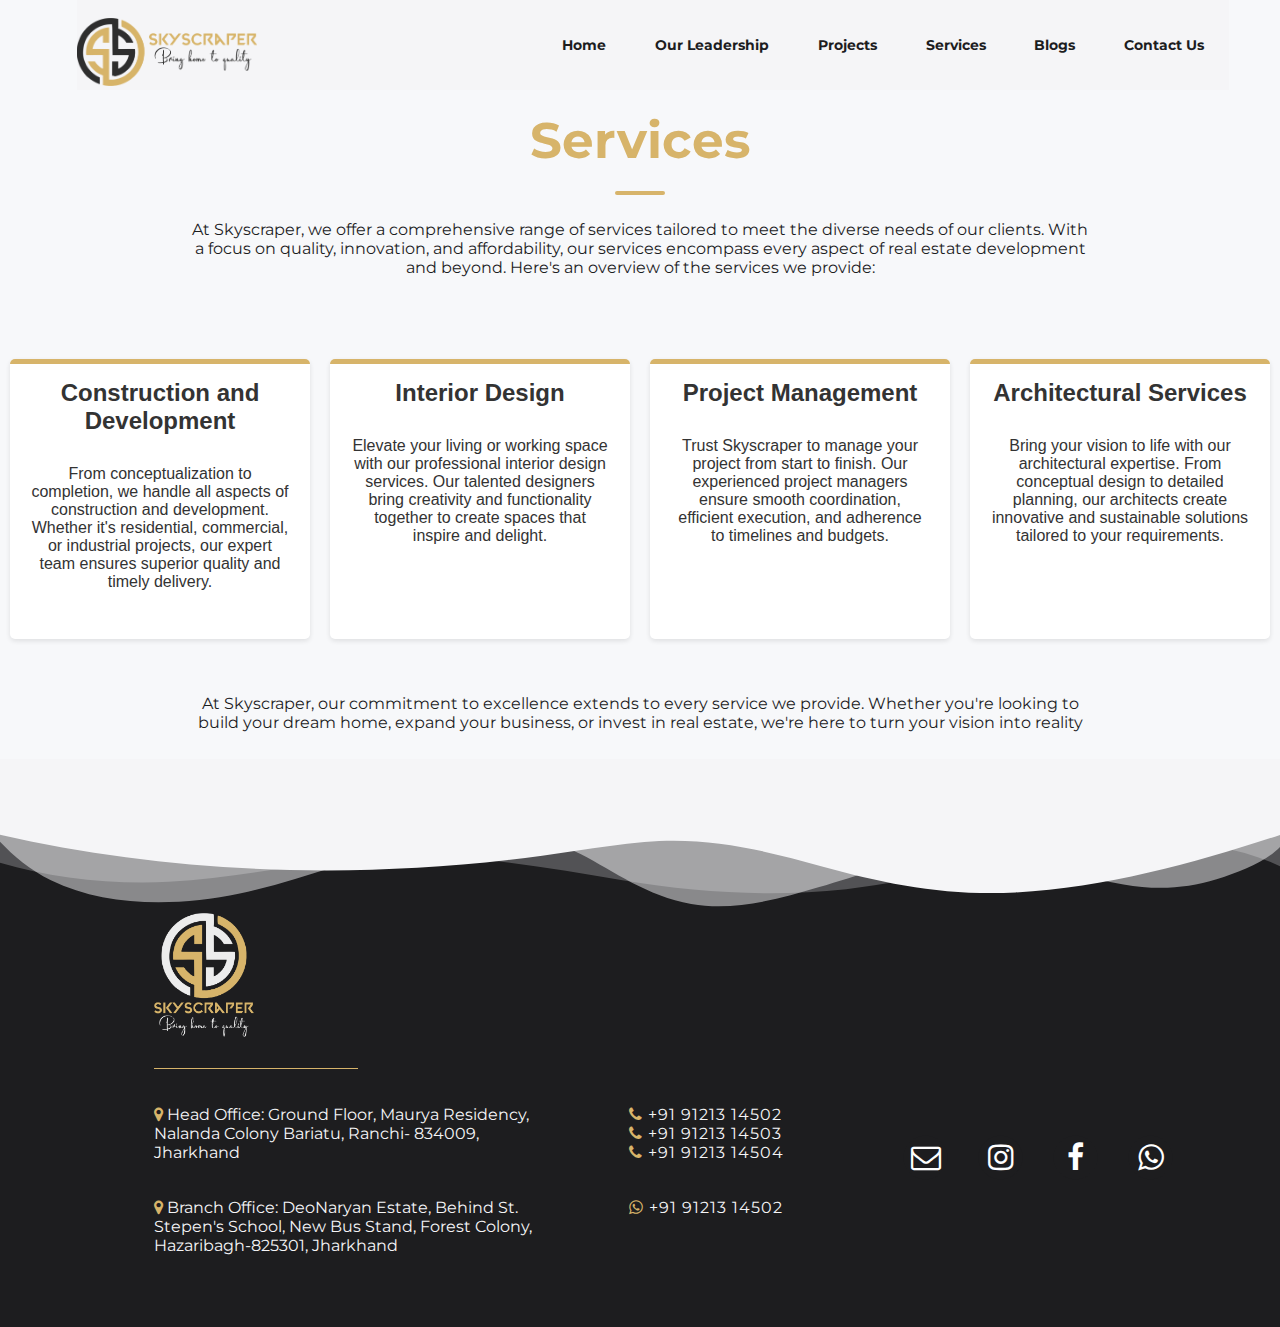
<file: services.html>
<!DOCTYPE html>
<html lang="en">

<head>
    <meta charset="UTF-8">
    <meta name="viewport" content="width=device-width, initial-scale=1.0">
    <title>Sky Scraper || About Us</title>
    <link href="//maxcdn.bootstrapcdn.com/font-awesome/4.7.0/css/font-awesome.min.css" rel="stylesheet">

    <!-- <link rel="preconnect" href="https://fonts.googleapis.com"> -->
    <!-- <link rel="preconnect" href="https://fonts.gstatic.com" crossorigin> -->
    <link rel="stylesheet" href="./css/styles.css">
</head>

<body>
    <nav id="navbar">
        <div class="logo">
            <a href="./index.html"><img class="logo-img-nav" src="./assets/Flat-logo.png" alt="" srcset=""></a>
        </div>
        <div class="hamburger">
            <div class="line"></div>
            <div class="line"></div>
            <div class="line"></div>
        </div>
        <ul class="nav-links">
            <li><a class="nav-button montserrat" href="./index.html">Home</a></li>
            <li><a class="nav-button montserrat" href="./ourLeadership.html">Our Leadership</a></li>
            <li><a class="nav-button montserrat" href="./projects.html">Projects</a></li>
            <li><a class="nav-button montserrat" href="./services.html">Services</a></li>
            <li><a class="nav-button montserrat" href="./blogs.html">Blogs</a></li>
            <li><a class="nav-button montserrat" href="./contact.html">Contact Us</a></li>
        </ul>
    </nav>

    <section class="second-section2">

        <div class="second-section-header">
            <h2 class="MainHeadding gold" id="Services">Services</h2>
            <div class="line"></div>

            <h3 class="montserrat f-size">At Skyscraper, we offer a comprehensive range of services tailored to meet the
                diverse needs of our
                clients. With a focus on quality, innovation, and affordability, our services encompass every aspect
                of
                real
                estate development and beyond.
                Here's an overview of the services we provide:
            </h3>
        </div>
        <div class="card-container">
            <div class="card">
                <div class="pink-line"></div>
                <div class="card-content">
                    <h2 class="">Construction and Development</h2>
                    <p class="">From conceptualization to completion, we handle all aspects of construction
                        and development.
                        Whether it's residential, commercial, or industrial projects, our expert team ensures
                        superior
                        quality and timely delivery.</p>
                </div>
            </div>
            <div class="card">
                <div class="pink-line"></div>
                <div class="card-content">
                    <h2 class="">Interior Design</h2>
                    <p class="">Elevate your living or working space with our professional interior design
                        services. Our
                        talented
                        designers bring creativity and functionality together to create spaces that inspire and
                        delight.
                    </p>
                </div>
            </div>
            <div class="card">
                <div class="pink-line"></div>
                <div class="card-content">
                    <h2 class="">Project Management</h2>
                    <p class="">Trust Skyscraper to manage your project from start to finish. Our experienced
                        project
                        managers
                        ensure smooth coordination, efficient execution, and adherence to timelines and budgets.</p>
                </div>
            </div>
            <div class="card">
                <div class="pink-line"></div>
                <div class="card-content">
                    <h2 class="">Architectural Services</h2>
                    <p class="">Bring your vision to life with our architectural expertise. From conceptual
                        design to
                        detailed
                        planning, our architects create innovative and sustainable solutions tailored to your
                        requirements.</p>
                </div>
            </div>


        </div>
        <div class="second-section-header header2">
            <h3 class="montserrat f-size">
                At Skyscraper, our commitment to excellence extends to every service we provide. Whether you're
                looking
                to build your dream home, expand your business, or invest in real estate, we're here to turn your
                vision
                into reality
            </h3>
        </div>

    </section>

    <!-- Footer section Begin -->
    <footer>

        <div class="custom-shape-divider-top-1717058555">
            <svg data-name="Layer 1" xmlns="http://www.w3.org/2000/svg" viewBox="0 0 1200 120"
                preserveAspectRatio="none">
                <path
                    d="M0,0V46.29c47.79,22.2,103.59,32.17,158,28,70.36-5.37,136.33-33.31,206.8-37.5C438.64,32.43,512.34,53.67,583,72.05c69.27,18,138.3,24.88,209.4,13.08,36.15-6,69.85-17.84,104.45-29.34C989.49,25,1113-14.29,1200,52.47V0Z"
                    opacity=".25" class="shape-fill"></path>
                <path
                    d="M0,0V15.81C13,36.92,27.64,56.86,47.69,72.05,99.41,111.27,165,111,224.58,91.58c31.15-10.15,60.09-26.07,89.67-39.8,40.92-19,84.73-46,130.83-49.67,36.26-2.85,70.9,9.42,98.6,31.56,31.77,25.39,62.32,62,103.63,73,40.44,10.79,81.35-6.69,119.13-24.28s75.16-39,116.92-43.05c59.73-5.85,113.28,22.88,168.9,38.84,30.2,8.66,59,6.17,87.09-7.5,22.43-10.89,48-26.93,60.65-49.24V0Z"
                    opacity=".5" class="shape-fill"></path>
                <path
                    d="M0,0V5.63C149.93,59,314.09,71.32,475.83,42.57c43-7.64,84.23-20.12,127.61-26.46,59-8.63,112.48,12.24,165.56,35.4C827.93,77.22,886,95.24,951.2,90c86.53-7,172.46-45.71,248.8-84.81V0Z"
                    class="shape-fill"></path>
            </svg>
        </div>
        <div class="footer-logo">
            <img src="./assets/Logo white.png" class="logo-img-footer" alt="" srcset="">
            <div class="footer-logo-line"></div>
        </div>
        <div class="footer-section-container">

            <div class="footer-section1">
                <h3 class="margin-down montserrat f-size"><i class="fa fa-map-marker gold"></i> Head Office: Ground
                    Floor,
                    Maurya
                    Residency,
                    Nalanda Colony Bariatu, Ranchi-
                    834009,
                    Jharkhand</h3>
                <h3 class="margin-down montserrat f-size"><i class="fa fa-map-marker gold"></i> Branch Office: DeoNaryan
                    Estate, Behind
                    St.
                    Stepen's School, New Bus Stand,
                    Forest Colony, Hazaribagh-825301,
                    Jharkhand</h3>
            </div>

            <div class="footer-section2">
                <h3 class="montserrat f-size letter-spacing"><i class="fa fa-phone gold"></i> +91 91213 14502</h3>
                <h3 class="montserrat f-size letter-spacing"><i class="fa fa-phone gold"></i> +91 91213 14503</h3>
                <h3 class="margin-down montserrat f-size letter-spacing"><i class="fa fa-phone gold"></i> +91 91213
                    14504</h3>
                <h3 class="montserrat margin-down f-size letter-spacing"><i class="fa fa-whatsapp gold"></i> +91 91213
                    14502</h3>
            </div>

            <div class="contact-sotial">
                <div class="sotialmedia-container">
                    <a href="mailto:skyscrapers.ranchi@gmail.com" class="sotialmedia"><i
                            class="fa fa-envelope-o"></i></a>
                </div>
                <div class="sotialmedia-container">
                    <a href="https://www.instagram.com/ranchiskyscrapers" class="sotialmedia"><i
                            class="fa fa-instagram"></i></a>
                </div>
                <div class="sotialmedia-container">
                    <a href="https://www.facebook.com/profile.php?id=61558452855967" class="sotialmedia"><i
                            class="fa fa-facebook"></i></a>
                </div>
                <div class="sotialmedia-container">
                    <a href="https://wa.me/919121314502" class="sotialmedia"><i class="fa fa-whatsapp"></i></a>
                </div>



            </div>

        </div>
    </footer>
    <!-- Footer section Begin -->

</body>
<script src="./js/script.js"></script>

</html>
</file>
<file: css/styles.css>
/* Reset styles */
/* #DAFB94 */
/* @font-face { */
/* font-family: "Skyscapers"; */
/* src: url("//2ttf.com/webfont/6IF8GLA3aiM/webfont.ttf") format("truetype"); */
/* } */
/* sample using the font */
@import url('https://fonts.googleapis.com/css2?family=Montserrat:ital,wght@0,100..900;1,100..900&display=swap');
h1,
h2,
h3,
h4,
h5,
h6 {
  margin: 0;
}
.headding1 {
  margin-top: 60px;
  font-family: "Exo", sans-serif;
  font-style: italic;
  font-size: 80px;
  /* font-weight: 100; */
  color: #1d1d1f;
}

.nav-links {
  z-index: 1;
}
/* a,
p,
h1,
h2,
h3,
h4,
h5,
h6,
iframe,
div,
section {
  cursor: none;
} */
.headding2 {
  font-family: "Poppins", sans-serif;
  font-size: 70px;
  /* font-weight: 100; */
  color: #1d1d1f;
}
.MainHeadding {
  display: flex;
  justify-content: center;
  align-items: center;
  font-size: 50px;
  padding: 20px 0px;
  font-family: "Montserrat", sans-serif;
  /* font-style: */
  font-weight: bold;
  /* font-weight: 900px !important; */
}
.sotialmedia-container {
  margin: 30px 30px 30px 0;
  border: 1px solid #1d1d1f;
  border-radius: 100px;
  width: 45px;
  height: 45px;
  display: flex;
  justify-content: center;
  align-items: center;
  background-color: #1d1d1f;
}
.sotialmedia-container2 {
  margin: 30px 30px 30px 0;
  /* border: 1px solid #1d1d1f; */
  border-radius: 100px;
  width: 45px;
  height: 45px;
  display: flex;
  justify-content: center;
  align-items: center;
  background-color: #f5f5f7;
}
.m-r {
  margin-right: 15px;
}
.sotialmedia {
  font-size: 30px;
  color: #fff;
  transition: 0.4s;
}
.sotialmedia2 {
  font-size: 30px;
  color: #1d1d1f;
  transition: 0.4s;
}
.sotialmedia:hover {
  color: #d7b46a;
  /* background-color: #1d1d1f; */
}
.sotialmedia2:hover {
  color: #d7b46a;
  /* background-color: #1d1d1f; */
}

/* mouse animation begin */
.home-hero__mouse-scroll-cont {
  position: absolute;
  bottom: 3%;
  left: 50%;
  transform: translateX(-50%);
  z-index: 1;
  color: #1d1d1f;
}

@media only screen and (max-width: 37.5em) {
  .home-hero__mouse-scroll-cont {
    display: none;
  }
}
/*  */
.nav_margin {
  padding-top: 8vh;
}

* {
  margin: 0;
  padding: 0;
  box-sizing: border-box;
  /* font-family: "Poppins", sans-serif; */
  /* cursor: none; */
  scroll-behavior: smooth;
}
body {
  background-color: #f5f5f7;
  color: #1d1d1f;
}
/* Navigation styles Begin*/

#navbar {
  position: fixed;
  transition: top 0.7s;
  z-index: 99;
  width: 90%;
}

nav {
  display: flex;
  justify-content: space-between;
  align-items: center;
  min-height: 8vh;
  background-color: #f5f5f7;
  margin: 0 6vw;
}

.logo-img-nav {
  width: 180px;
  margin-top: 2vh;
}
.nav-links {
  display: flex;
  justify-content: space-around;
  width: 60%;
}

.nav-links li {
  list-style: none;
}
.mailto {
  list-style: none;
  color: #1d1d1f;
  text-decoration: none;
}
.nav-links a {
  color: #1d1d1f;
  text-decoration: none;
  font-weight: bold;
  font-size: 14px;
}

.hamburger {
  display: none;
  cursor: pointer;
}

.hamburger .line {
  width: 30px;
  height: 3px;
  background: #1d1d1f;
  margin: 5px;
}

@media screen and (max-width: 768px) {
  .nav-links {
    width: 60%;
  }
}

@media screen and (max-width: 576px) {
  .hamburger {
    display: block;
    z-index: 9999;
  }

  .nav-links {
    position: absolute;
    right: -30px;
    height: 90vh;
    top: 0;
    background-color: #f5f5f7;
    display: flex;
    flex-direction: column;
    align-items: center;
    width: 100vw;
    transform: translateX(100%);
    transition: transform 0.5s ease-in;
    z-index: 999;
  }

  .nav-links li {
    opacity: 0;
  }

  .nav-active {
    transform: translateX(0%);
  }

  @keyframes navLinkFade {
    from {
      opacity: 0;
      transform: translateX(50px);
    }
    to {
      opacity: 1;
      transform: translateX(0px);
    }
  }

  .toggle .line1 {
    transform: rotate(-45deg) translate(-5px, 6px);
  }

  .toggle .line2 {
    opacity: 0;
  }

  .toggle .line3 {
    transform: rotate(45deg) translate(-5px, -6px);
  }
}

.nav-button {
  color: white;
  text-decoration: none;
  font-size: 25px;
  border: none;
  background: none;
  font-weight: 600;
  font-family: "Poppins", sans-serif;
}

.nav-button::before {
  margin-left: auto;
}

.nav-button::after,
.nav-button::before {
  content: "";
  width: 0%;
  height: 3px;
  background: #d7b46a;
  display: block;
  transition: 0.5s;
}

.nav-button:hover::after,
.nav-button:hover::before {
  width: 100%;
}

/* Navbar Ends */

/*  */
/* Hero Begin */
.hero-container {
  display: flex;
  flex-direction: row;
}
.line {
  width: 50px;
  height: 4px;
  background-color: #d7b46a;
  margin: 0 auto 25px auto; /* Centers the line horizontally */
  border-radius: 10px;
}

::-moz-selection {
  /* Code for Firefox */
  color: #1d1d1f;
  background: #d7b46a;
}

::selection {
  color: #1d1d1f;
  background: #d7b46a;
}

img::selection {
  background: transparent;
}
.red {
  background-color: red;
}
.blue {
  background-color: blue;
}
.gold {
  color: #d7b46a;
}
.bold {
  font-weight: 800;
}
.grey {
  color: #7d7d7d;
}
.margin-down {
  margin-bottom: 1rem;
}
.half {
  width: 50vw;
  height: 92vh;
  /* overflow: hidden; */
}
.left {
  position: relative;
  overflow: hidden;
  bottom: 0;
  padding-left: 6vw;
}
.right {
  position: relative;
  overflow: hidden;
}

.hero-text {
  position: absolute;
  bottom: 30%;
}
/* Animation class */
.top-down {
  overflow: hidden;
  position: absolute;
  animation: top-down 10s ease infinite;
  height: 5rem;
}

@keyframes top-down {
  0% {
    top: 0;
  }
  50% {
    top: calc(100px + 0px);
  }
  100% {
    top: 0;
  }
}

/* SVG positions */
#svg1 {
  left: 10px;
  top: 100px;
}

#svg2 {
  left: 200px;
  top: 300px;
}

#svg3 {
  left: 400px;
  top: 150px;
}
.hero-img {
  bottom: 1rem;
  right: 0;
  width: 40vw;
  position: absolute;
  pointer-events: none;
  border-top-left-radius: 30%;
}
/* Hero End */
/*  */

/*  */
/* Google Map Begin */
#map-canvas {
  width: 100%;
  height: 500px;
}
/* Google Map End */
/*  */

/*  */

/*  */
/* Our Leaders Css Begin */
.projcard-container {
  margin: 50px 0;
}

.projcard-container,
.projcard-container * {
  box-sizing: border-box;
}

.projcard-container {
  margin-left: auto;
  margin-right: auto;
  width: 1000px;
}

.projcard {
  position: relative;
  width: 100%;
  height: 300px;
  margin-bottom: 40px;
  border-radius: 10px;
  background-color: #fff;
  border: 2px solid #ddd;
  font-size: 18px;
  overflow: hidden;
  cursor: pointer;
  box-shadow: 0 4px 21px -12px rgba(0, 0, 0, 0.66);
  transition: box-shadow 0.2s ease, transform 0.2s ease;
}

.projcard:hover {
  box-shadow: 0 34px 32px -33px rgba(0, 0, 0, 0.18);
  transform: translate(0px, -3px);
}

.projcard::before {
  content: "";
  position: absolute;
  top: 0;
  right: 0;
  bottom: 0;
  left: 0;
  opacity: 0.07;
}

.projcard-innerbox {
  position: absolute;
  top: 0;
  right: 0;
  bottom: 0;
  left: 0;
}

.projcard-img {
  position: absolute;
  height: 300px;
  width: 400px;
  top: 0;
  left: 0;
  transition: transform 0.2s ease;
}

.projcard:nth-child(2n) .projcard-img {
  left: initial;
  right: 0;
}

.projcard:hover .projcard-img {
  transform: scale(1.05) rotate(1deg);
}

.projcard:hover .projcard-bar {
  width: 70px;
}

.projcard-textbox {
  position: absolute;
  top: 7%;
  bottom: 7%;
  left: 430px;
  width: calc(100% - 470px);
  font-size: 17px;
}

.projcard:nth-child(2n) .projcard-textbox {
  left: initial;
  right: 430px;
}

.projcard-textbox::before,
.projcard-textbox::after {
  content: "";
  position: absolute;
  display: block;
  background: #ff0000bb;
  background: #fff;
  top: -20%;
  left: -55px;
  height: 140%;
  width: 60px;
  transform: rotate(8deg);
}

.projcard:nth-child(2n) .projcard-textbox::before {
  display: none;
}

.projcard-textbox::after {
  display: none;
  left: initial;
  right: -55px;
}

.projcard:nth-child(2n) .projcard-textbox::after {
  display: block;
}

.projcard-textbox * {
  position: relative;
}

.projcard-title {
  font-family: "Voces", "Open Sans", arial, sans-serif;
  font-size: 24px;
}

.projcard-subtitle {
  font-family: "Voces", "Open Sans", arial, sans-serif;
  color: #888;
}

.projcard-bar {
  left: -2px;
  width: 50px;
  height: 5px;
  margin: 10px 0;
  border-radius: 5px;
  background-color: #424242;
  transition: width 0.2s ease;
}

.projcard-customcolor .projcard-bar {
  background-color: var(--projcard-color);
}

.projcard-description {
  z-index: 10;
  font-size: 15px;
  color: #424242;
  height: 125px;
  overflow: hidden;
  text-overflow: ellipsis;
}

.projcard-tagbox button {
  bottom: 3%;
  font-size: 25px;
  cursor: default;
  user-select: none;
  padding: 10px 20px;
  border-radius: 25px;
  text-decoration: none;
  border: none;
  outline: none;
  background: purple;
  box-shadow: 0 4px 21px -12px rgba(0, 0, 0, 0.66);
  transition: box-shadow 0.2s ease, transform 0.2s ease;
}

.projcard-tagbox a {
  text-decoration: none;
  color: #ddd;
}

/* Our Leaders Css End*/
/*  */

/*  */
/* Scroll Down Animation Begin */

@-webkit-keyframes ani-mouse {
  0% {
    opacity: 1;
    top: 29%;
  }
  15% {
    opacity: 1;
    top: 50%;
  }
  50% {
    opacity: 0;
    top: 50%;
  }
  100% {
    opacity: 0;
    top: 29%;
  }
}
@-moz-keyframes ani-mouse {
  0% {
    opacity: 1;
    top: 29%;
  }
  15% {
    opacity: 1;
    top: 50%;
  }
  50% {
    opacity: 0;
    top: 50%;
  }
  100% {
    opacity: 0;
    top: 29%;
  }
}
@keyframes ani-mouse {
  0% {
    opacity: 1;
    top: 29%;
  }
  15% {
    opacity: 1;
    top: 50%;
  }
  50% {
    opacity: 0;
    top: 50%;
  }
  100% {
    opacity: 0;
    top: 29%;
  }
}
.scroll-btn {
  display: flex;
  position: absolute;
  left: 0;
  right: 0;
  bottom: 4vh;
  text-align: center;
  flex-direction: column;
}
.scroll-btn > * {
  display: inline-block;
  line-height: 18px;
  font-size: 13px;
  font-weight: normal;
  color: #000000;
  color: #000000;
  font-family: "proxima-nova", "Helvetica Neue", Helvetica, Arial, sans-serif;
  letter-spacing: 2px;
}
.scroll-btn > *:hover,
.scroll-btn > *:focus,
.scroll-btn > *.active {
  color: #000000;
}
.scroll-btn > *:hover,
.scroll-btn > *:focus,
.scroll-btn > *:active,
.scroll-btn > *.active {
  opacity: 0.8;
  filter: alpha(opacity=80);
}
.scroll-btn .mouse {
  position: relative;
  display: block;
  width: 30px;
  height: 50px;
  margin: 0 auto 10px;
  -webkit-box-sizing: border-box;
  -moz-box-sizing: border-box;
  box-sizing: border-box;
  border: 3px solid rgb(0, 0, 0);
  border-radius: 23px;
}
.scroll-btn .mouse > * {
  position: absolute;
  display: block;
  top: 29%;
  left: 50%;
  width: 8px;
  height: 8px;
  margin: -4px 0 0 -4px;
  background: rgb(0, 0, 0);
  border-radius: 50%;
  -webkit-animation: ani-mouse 2.5s linear infinite;
  -moz-animation: ani-mouse 2.5s linear infinite;
  animation: ani-mouse 2.5s linear infinite;
}
.center {
  display: flex;
  flex-direction: column;
}

/* Scroll Down Animation End */
/* 
*/

/* 
*/
/* Blog Page Css Begin */

.blog-main-container {
  display: flex;
  flex-direction: column;
}
.blog-slider {
  width: 95%;
  position: relative;
  max-width: 80vw;
  margin: auto;
  background: #1d1d1f;
  box-shadow: 0px 14px 80px rgba(255, 255, 255, 0.2);
  padding: 25px;
  border-radius: 25px;
  /* height: 400px; */
  transition: all 0.3s;
  height: fit-content;
}
@media screen and (max-width: 768px) {
  .blog-slider {
    min-height: 500px;
    height: auto;
    margin: 180px auto;
  }
}
@media screen and (max-width: 1018px) {
  .right {
    display: none;
  }
  .half {
    width: 100%;
  }
}
@media screen and (max-width: 486px) {
  .headding1 {
    font-size: 15vw;
    margin-top: 20px;
  }
  .headding2 {
    font-size: 15vw;
  }
}

@media screen and (max-height: 500px) and (min-width: 992px) {
  .blog-slider {
    height: 350px;
  }
}
.blog-slider__item {
  display: flex;
  align-items: center;
}
@media screen and (max-width: 768px) {
  .blog-slider__item {
    flex-direction: column;
  }

  .blog-slider__content {
    width: 75vw !important;
  }
}
.blog-slider__item.swiper-slide-active .blog-slider__img img {
  opacity: 1;
  transition-delay: 0.3s;
}
.blog-slider__item.swiper-slide-active .blog-slider__content > * {
  opacity: 1;
  transform: none;
}
.blog-slider__item.swiper-slide-active .blog-slider__content > *:nth-child(1) {
  transition-delay: 0.3s;
}
.blog-slider__item.swiper-slide-active .blog-slider__content > *:nth-child(2) {
  transition-delay: 0.4s;
}
.blog-slider__item.swiper-slide-active .blog-slider__content > *:nth-child(3) {
  transition-delay: 0.5s;
}
.blog-slider__item.swiper-slide-active .blog-slider__content > *:nth-child(4) {
  transition-delay: 0.6s;
}
.blog-slider__item.swiper-slide-active .blog-slider__content > *:nth-child(5) {
  transition-delay: 0.7s;
}
.blog-slider__item.swiper-slide-active .blog-slider__content > *:nth-child(6) {
  transition-delay: 0.8s;
}
.blog-slider__item.swiper-slide-active .blog-slider__content > *:nth-child(7) {
  transition-delay: 0.9s;
}
.blog-slider__item.swiper-slide-active .blog-slider__content > *:nth-child(8) {
  transition-delay: 1s;
}
.blog-slider__item.swiper-slide-active .blog-slider__content > *:nth-child(9) {
  transition-delay: 1.1s;
}
.blog-slider__item.swiper-slide-active .blog-slider__content > *:nth-child(10) {
  transition-delay: 1.2s;
}
.blog-slider__item.swiper-slide-active .blog-slider__content > *:nth-child(11) {
  transition-delay: 1.3s;
}
.blog-slider__item.swiper-slide-active .blog-slider__content > *:nth-child(12) {
  transition-delay: 1.4s;
}
.blog-slider__item.swiper-slide-active .blog-slider__content > *:nth-child(13) {
  transition-delay: 1.5s;
}
.blog-slider__item.swiper-slide-active .blog-slider__content > *:nth-child(14) {
  transition-delay: 1.6s;
}
.blog-slider__item.swiper-slide-active .blog-slider__content > *:nth-child(15) {
  transition-delay: 1.7s;
}
.blog-slider__img {
  width: 300px;
  flex-shrink: 0;
  height: 300px;
  border-radius: 20px;
  transform: translateX(-80px);
  overflow: hidden;
}
.blog-slider__img:after {
  content: "";
  position: absolute;
  top: 0;
  left: 0;
  width: 100%;
  height: 100%;
  border-radius: 20px;
  opacity: 0.8;
}
.blog-slider__img img {
  width: 100%;
  height: 100%;
  object-fit: cover;
  display: block;
  opacity: 0;
  border-radius: 20px;
  transition: all 0.3s;
}
@media screen and (max-width: 768px) {
  .blog-slider__img {
    transform: translateY(-50%);
    width: 90%;
  }
}
@media screen and (max-width: 576px) {
  .blog-slider__img {
    width: 95%;
  }
}
@media screen and (max-height: 500px) and (min-width: 992px) {
  .blog-slider__img {
    height: 270px;
  }
}
.blog-slider__content {
  padding-right: 25px;
  width: 50vw;
}
@media screen and (max-width: 768px) {
  .blog-slider__content {
    margin-top: -80px;
    text-align: center;
    padding: 0 30px;
  }
}
@media screen and (max-width: 576px) {
  .blog-slider__content {
    padding: 0;
  }
}
.blog-slider__content > * {
  opacity: 0;
  transform: translateY(25px);
  transition: all 0.4s;
}
.blog-slider__code {
  color: #ffffff;
  margin-bottom: 15px;
  display: block;
  font-weight: 500;
}
.blog-slider__title {
  font-size: 24px;
  font-weight: 700;
  color: #ffffff;
  margin-bottom: 20px;
}
.blog-slider__text {
  color: #ffffff;
  margin-bottom: 30px;
  line-height: 1.5em;
}
.blog-slider__button {
  display: inline-flex;
  padding: 15px 35px;
  border-radius: 50px;
  color: #1d1d1f;
  background-color: #f5f5f7;
  text-decoration: none;
  font-weight: 500;
  justify-content: center;
  text-align: center;
  letter-spacing: 1px;
}
@media screen and (max-width: 576px) {
  .blog-slider__button {
    width: 100%;
  }
}
.blog-slider .swiper-container-horizontal > .swiper-pagination-bullets,
.blog-slider .swiper-pagination-custom,
.blog-slider .swiper-pagination-fraction {
  bottom: 10px;
  left: 0;
  width: 100%;
}
.blog-slider__pagination {
  position: absolute;
  z-index: 21;
  right: 20px;
  width: 11px !important;
  text-align: center;
  left: auto !important;
  top: 50%;
  bottom: auto !important;
  transform: translateY(-50%);
}
@media screen and (max-width: 768px) {
  .blog-slider__pagination {
    transform: translateX(-50%);
    left: 50% !important;
    top: 205px;
    width: 100% !important;
    display: flex;
    justify-content: center;
    align-items: center;
  }
}
.blog-slider__pagination.swiper-pagination-bullets .swiper-pagination-bullet {
  margin: 8px 0;
}
@media screen and (max-width: 768px) {
  .blog-slider__pagination.swiper-pagination-bullets .swiper-pagination-bullet {
    margin: 0 5px;
  }
}
.blog-slider__pagination .swiper-pagination-bullet {
  width: 11px;
  height: 11px;
  display: block;
  border-radius: 10px;
  background: #f7f7f7;
  opacity: 0.2;
  transition: all 0.3s;
}
.blog-slider__pagination .swiper-pagination-bullet-active {
  opacity: 1;
  background: #7d7d7d;
  height: 30px;
}
@media screen and (max-width: 768px) {
  .blog-slider__pagination .swiper-pagination-bullet-active {
    height: 11px;
    width: 30px;
  }
}

/* Blog Page Css End */

/* 
 */
/* second section begin */
.second-section2 {
  padding-top: 10vh;
  /* height: 105vh; */
  background-color: #f7f8fa;
}
.second-section {
  /* padding-top: 10vh; */
  /* height: 105vh; */
  background-color: #f7f8fa;
}

/* second section begin */
/* 
 */

.second-section-header {
  margin: 0 15vw 8vh 15vw;
  text-align: center;
  /* font-size: 1rem; */
}
.header2 {
  margin-top: 5vh;
  padding-bottom: 3vh;
}
.card-container {
  display: flex;
  flex-wrap: wrap;
  justify-content: center;
  margin-top: 3vh;
}

.card {
  position: relative;
  width: 300px;
  height: 280px;
  background-color: #fff;
  border-radius: 5px;
  box-shadow: 0 2px 5px rgba(0, 0, 0, 0.1);
  overflow: hidden;
  transition: box-shadow 0.3s ease-in-out;
  margin: 10px;
}
.card2 {
  position: relative;
  width: 300px;
  height: 330px;
  background-color: #fff;
  border-radius: 5px;
  box-shadow: 0 2px 5px rgba(0, 0, 0, 0.1);
  overflow: hidden;
  transition: box-shadow 0.3s ease-in-out;
  margin: 10px;
}

.pink-line {
  position: absolute;
  top: 0;
  left: 0;
  width: 100%;
  height: 5px;
  background-color: #d7b46a;
  transition: height 0.3s ease-in-out;
}

.card:hover {
  box-shadow: 0 4px 10px rgba(0, 0, 0, 0.2);
}

.card:hover .pink-line {
  height: 100%;
}
.card2:hover {
  box-shadow: 0 4px 10px rgba(0, 0, 0, 0.2);
}

.card2:hover .pink-line {
  height: 100%;
}

.card-content {
  position: relative;
  padding: 20px;
  text-align: center;
  color: #333;
  z-index: 5;
  font-family: "Poppins", sans-serif;
  p {
    margin-top: 30px;
  }
}

.card:hover .card-content {
  color: #000;
}
/* second section end */
/* 
  */

/* 
*/
/* Contact Section Begin */

.contact-section {
  margin: 0 6vw;
}

.margin-down {
  margin-bottom: 4vh;
}

.right-border {
  border-right: 1px solid rgb(159, 159, 159);
}

.contact-container {
  display: flex;
  /* padding: 0 6vw; */
  flex-direction: row;
  margin-top: 5vh;
  margin-bottom: 5vh;
}
.contact-sotial {
  display: flex;
  flex-direction: row;
}
.contact-div {
  width: 33.33%;
  padding: 0 35px;
}

@media screen and (max-width: 768px) {
  .contact-container {
    flex-direction: column;
  }
  .contact-div {
    width: 100%;
  }

  .right-border {
    border-right: 0px;
  }
}

.mail-button {
  display: flex;
  justify-content: center;
  align-items: center;
  padding: 10px 15px;
  gap: 15px;
  background-color: #181717;
  outline: 3px #181717 solid;
  outline-offset: -3px;
  border-radius: 5px;
  border: none;
  cursor: pointer;
  transition: 400ms;
  padding-left: 45px;
  padding-right: 45px;
}

.mail-button .mail-button-text {
  color: white;
  font-weight: 700;
  font-size: 1.3em;
  transition: 400ms;
}

.mail-button svg path {
  transition: 400ms;
}

.mail-button:hover {
  background-color: transparent;
}

.mail-button:hover .mail-button-text {
  color: #181717;
}

.mail-button:hover svg path {
  fill: #181717;
}
/* Contact Section End */
/* 
*/

/* 
*/
/* Projects Section start */

.projects-container {
  display: flex;
  flex-wrap: wrap;
  justify-content: center;
}

.projects-card {
  position: relative;
  width: 300px;
  border-radius: 10px;
  display: flex;
  align-items: center;
  justify-content: center;
  overflow: hidden;
  transition: all 0.6s cubic-bezier(0.23, 1, 0.32, 1);
  margin: 20px; /* Increased margin */
}

.projects-card:hover {
  transform: rotate(-5deg) scale(1.1);
  box-shadow: 0 10px 20px rgba(0, 0, 0, 0.2);
}

.projects-card img {
  width: 100%;
  height: 100%;
  object-fit: cover;
}

.leadership-margin {
  margin-top: 10vh;
}

.card__content {
  position: absolute;
  top: 50%;
  left: 50%;
  transform: translate(-50%, -50%) rotate(-45deg);
  width: 100%;
  height: 100%;
  padding: 20px;
  box-sizing: border-box;
  background-color: #fff;
  opacity: 0;
  transition: all 0.6s cubic-bezier(0.23, 1, 0.32, 1);
}

.projects-card:hover .card__content {
  transform: translate(-50%, -50%) rotate(0deg);
  opacity: 1;
}

.card__title {
  margin: 0;
  font-size: 24px;
  color: #333;
  font-weight: 700;
}

.card__description {
  margin: 10px 0 0;
  font-size: 14px;
  color: #777;
  line-height: 1.4;
}

.projects-card:hover img {
  scale: 0;
  transform: rotate(-45deg);
}

.text-center {
  text-align: center;
}

.leadership-container {
  display: flex;
  flex-direction: column;
}
.flex-row {
  width: 100%;
  justify-content: center;
  display: flex;
  flex-direction: row;
}
@media (max-width: 768px) {
  .projects-card {
    width: 100%;
    /* max-width: 300px; */
    width: fit-content;
    margin: 20px; /* Increased margin */
  }

  .flex-row {
    flex-direction: column;
    align-items: center;
  }

  .MainHeadding {
    font-size: 40px;
  }

  .cursor {
    display: none;
  }
  .cursor2 {
    display: none;
  }
}
/* Projects Section start */
/* 
 */

/* 
  */
/* Footer Section begin */
.custom-shape-divider-top-1717058555 {
  /* position: absolute; */
  /* top: 0; */
  /* left: 0; */
  width: 100%;
  overflow: hidden;
  line-height: 0;
}

.custom-shape-divider-top-1717058555 svg {
  position: relative;
  display: block;
  width: calc(100% + 1.3px);
  height: 82px;
}

.custom-shape-divider-top-1717058555 .shape-fill {
  fill: #f5f5f7;
}

footer {
  background-color: #1d1d1f;
  color: #f5f5f7;
  overflow: hidden;
}

.footer-contact-sotial {
  display: flex;
  flex-direction: row;
}

.footer-section-container {
  margin-top: 4vh;
  display: flex;
  flex-direction: row;
  padding-bottom: 4vh;
  padding-left: 6vw;
  padding-right: 6vw;
}
.footer-section1 {
  width: 50%;
  padding: 0 6vw;
}
.footer-section2 {
  width: 25%;
}
.footer-section3 {
  width: fit-content;
}

.footer-logo {
  margin-left: 12vw;
}

.gold {
  color: #d7b46a;
}

.footer-logo-line {
  margin-top: 3vh;
  width: 16vw;
  height: 1px;
  background-color: #d7b46a;
}

.logo-img-footer {
  width: 100px;
}

.sotial-gold:hover {
  color: #d7b46a;
  /* background-color: #1d1d1f; */
  /* border: 2.3px solid #d7b46a; */
}
@media (max-width: 1014px) {
  .sotialmedia-container {
    margin: 30px 9px 30px 0;
  }
}

@media (max-width: 820px) {
  .footer-section-container {
    flex-direction: column;
  }
  .footer-section1 {
    width: 100%;
  }
  .footer-section2 {
    width: 100%;
    padding: 0 6vw;
  }
  .footer-section2 {
    width: 100%;
    padding: 0 6vw;
  }
  .footer-contact-sotial {
    padding: 0 6vw;
  }
  .custom-shape-divider-top-1717058555 {
    width: 180%;
  }
}

.letter-spacing {
  letter-spacing: 1px;
}

/* Footer Section End */

.montserrat {
  font-family: "Montserrat", sans-serif;
}

.f-size {
  font-size: 16px;
  font-weight: 400;
}
</file>
